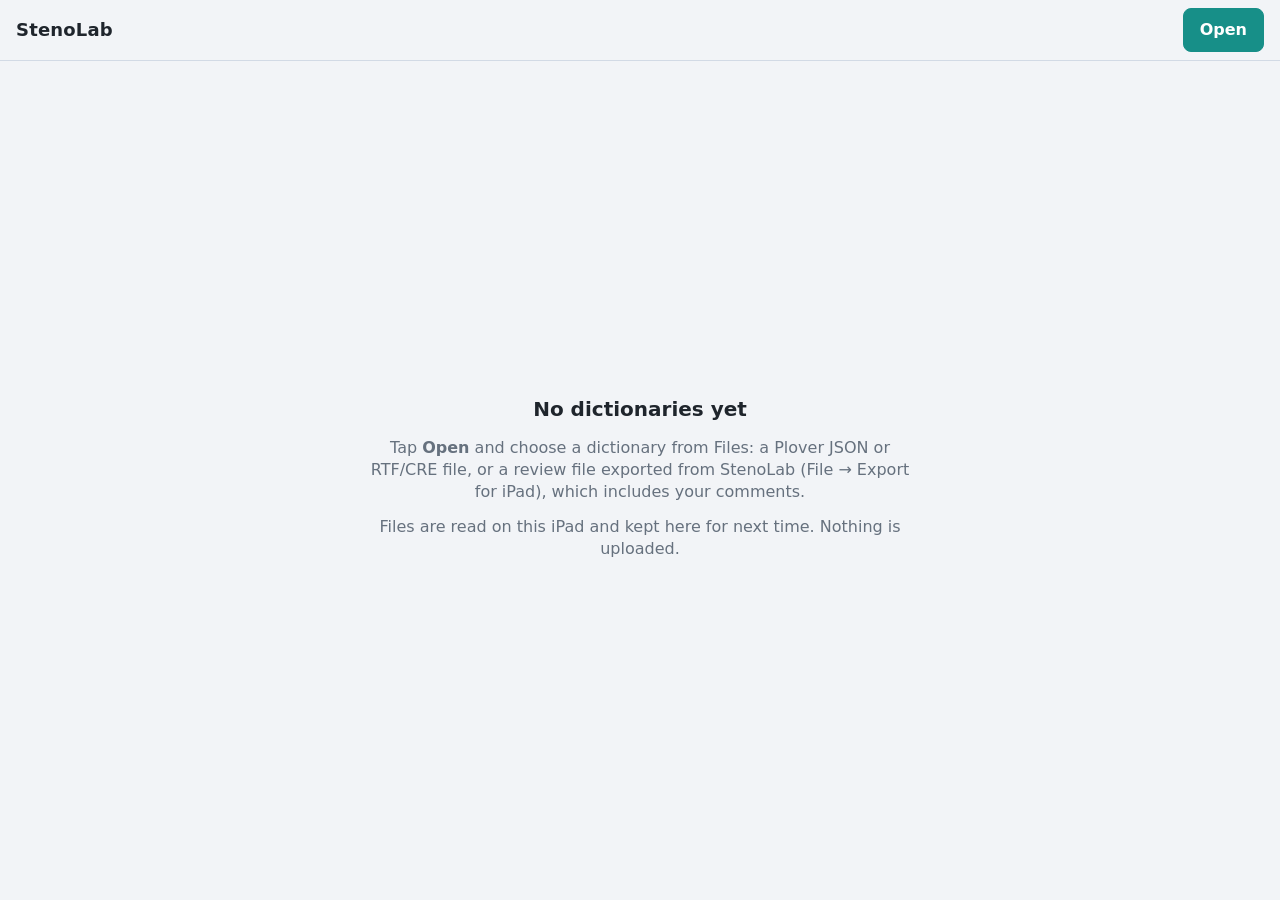
<file: web/index.html>
<!doctype html>
<html lang="en">
<head>
  <meta charset="utf-8">
  <meta name="viewport" content="width=device-width, initial-scale=1, viewport-fit=cover">
  <title>StenoLab Viewer</title>
  <meta name="description" content="Read-only viewer for steno dictionaries and StenoLab review files.">
  <meta name="theme-color" content="#17191f" media="(prefers-color-scheme: dark)">
  <meta name="theme-color" content="#f2f4f7" media="(prefers-color-scheme: light)">
  <meta name="apple-mobile-web-app-capable" content="yes">
  <meta name="apple-mobile-web-app-title" content="StenoLab">
  <meta name="apple-mobile-web-app-status-bar-style" content="default">
  <link rel="manifest" href="manifest.webmanifest">
  <link rel="apple-touch-icon" href="icon-180.png">
  <link rel="icon" href="icon-192.png">
  <link rel="stylesheet" href="style.css">
</head>
<body>
  <header class="bar">
    <h1>StenoLab</h1>
    <nav id="tabs" class="tabs" aria-label="Dictionaries"></nav>
    <button id="open-btn" class="primary" type="button">Open</button>
    <input id="file-input" type="file" multiple hidden
           accept=".json,.rtf,application/json,application/rtf,text/rtf">
  </header>

  <main id="dict-view" hidden>
    <section class="search" aria-label="Search">
      <div class="search-row">
        <label for="text-q">Translation</label>
        <select id="text-method" aria-label="Translation match">
          <option>Begins With</option><option>Contains</option><option>Ends With</option>
        </select>
        <input id="text-q" type="search" placeholder="Search translations"
               autocapitalize="off" autocomplete="off" spellcheck="false">
      </div>
      <div class="search-row">
        <label for="steno-q">Steno</label>
        <select id="steno-method" aria-label="Steno match">
          <option>Contains</option><option>Begins With</option><option>Ends With</option>
        </select>
        <input id="steno-q" type="search" placeholder="Search steno"
               autocapitalize="characters" autocomplete="off" spellcheck="false">
      </div>
    </section>
    <div class="list-head">
      <button type="button" class="col steno" data-sort="0">Steno</button>
      <button type="button" class="col english" data-sort="1">Translation</button>
      <span id="count" class="count"></span>
    </div>
    <div id="list" class="list" tabindex="0"><div id="list-inner"></div></div>
    <p id="dict-info" class="dict-info"></p>
  </main>

  <main id="compare-view" hidden>
    <section class="search" aria-label="Compare">
      <div class="search-row">
        <label for="compare-q">Compare</label>
        <select id="compare-field" aria-label="Compare by">
          <option value="1">Translation</option><option value="0">Steno</option>
        </select>
        <input id="compare-q" type="search" placeholder="A word to look up in every dictionary"
               autocapitalize="off" autocomplete="off" spellcheck="false">
      </div>
    </section>
    <div id="compare-results" class="compare-results"></div>
  </main>

  <main id="empty-view" class="empty">
    <h2>No dictionaries yet</h2>
    <p>Tap <strong>Open</strong> and choose a dictionary from Files: a Plover JSON or
       RTF/CRE file, or a review file exported from StenoLab (File → Export for iPad),
       which includes your comments.</p>
    <p>Files are read on this iPad and kept here for next time. Nothing is uploaded.</p>
  </main>

  <dialog id="detail" class="sheet">
    <form method="dialog">
      <dl>
        <dt>Steno</dt><dd id="detail-steno" class="steno"></dd>
        <dt>Translation</dt><dd id="detail-english"></dd>
        <dt id="detail-comment-label">Comment</dt><dd id="detail-comment" class="comment"></dd>
      </dl>
      <div class="sheet-actions">
        <button id="detail-compare" type="button" class="primary">Compare in all dictionaries</button>
        <button type="submit">Close</button>
      </div>
    </form>
  </dialog>

  <dialog id="remove-confirm" class="sheet">
    <form method="dialog">
      <p id="remove-text"></p>
      <div class="sheet-actions">
        <button value="remove" class="danger">Remove</button>
        <button value="cancel">Cancel</button>
      </div>
    </form>
  </dialog>

  <script src="rtf.js"></script>
  <script src="app.js"></script>
</body>
</html>
</file>
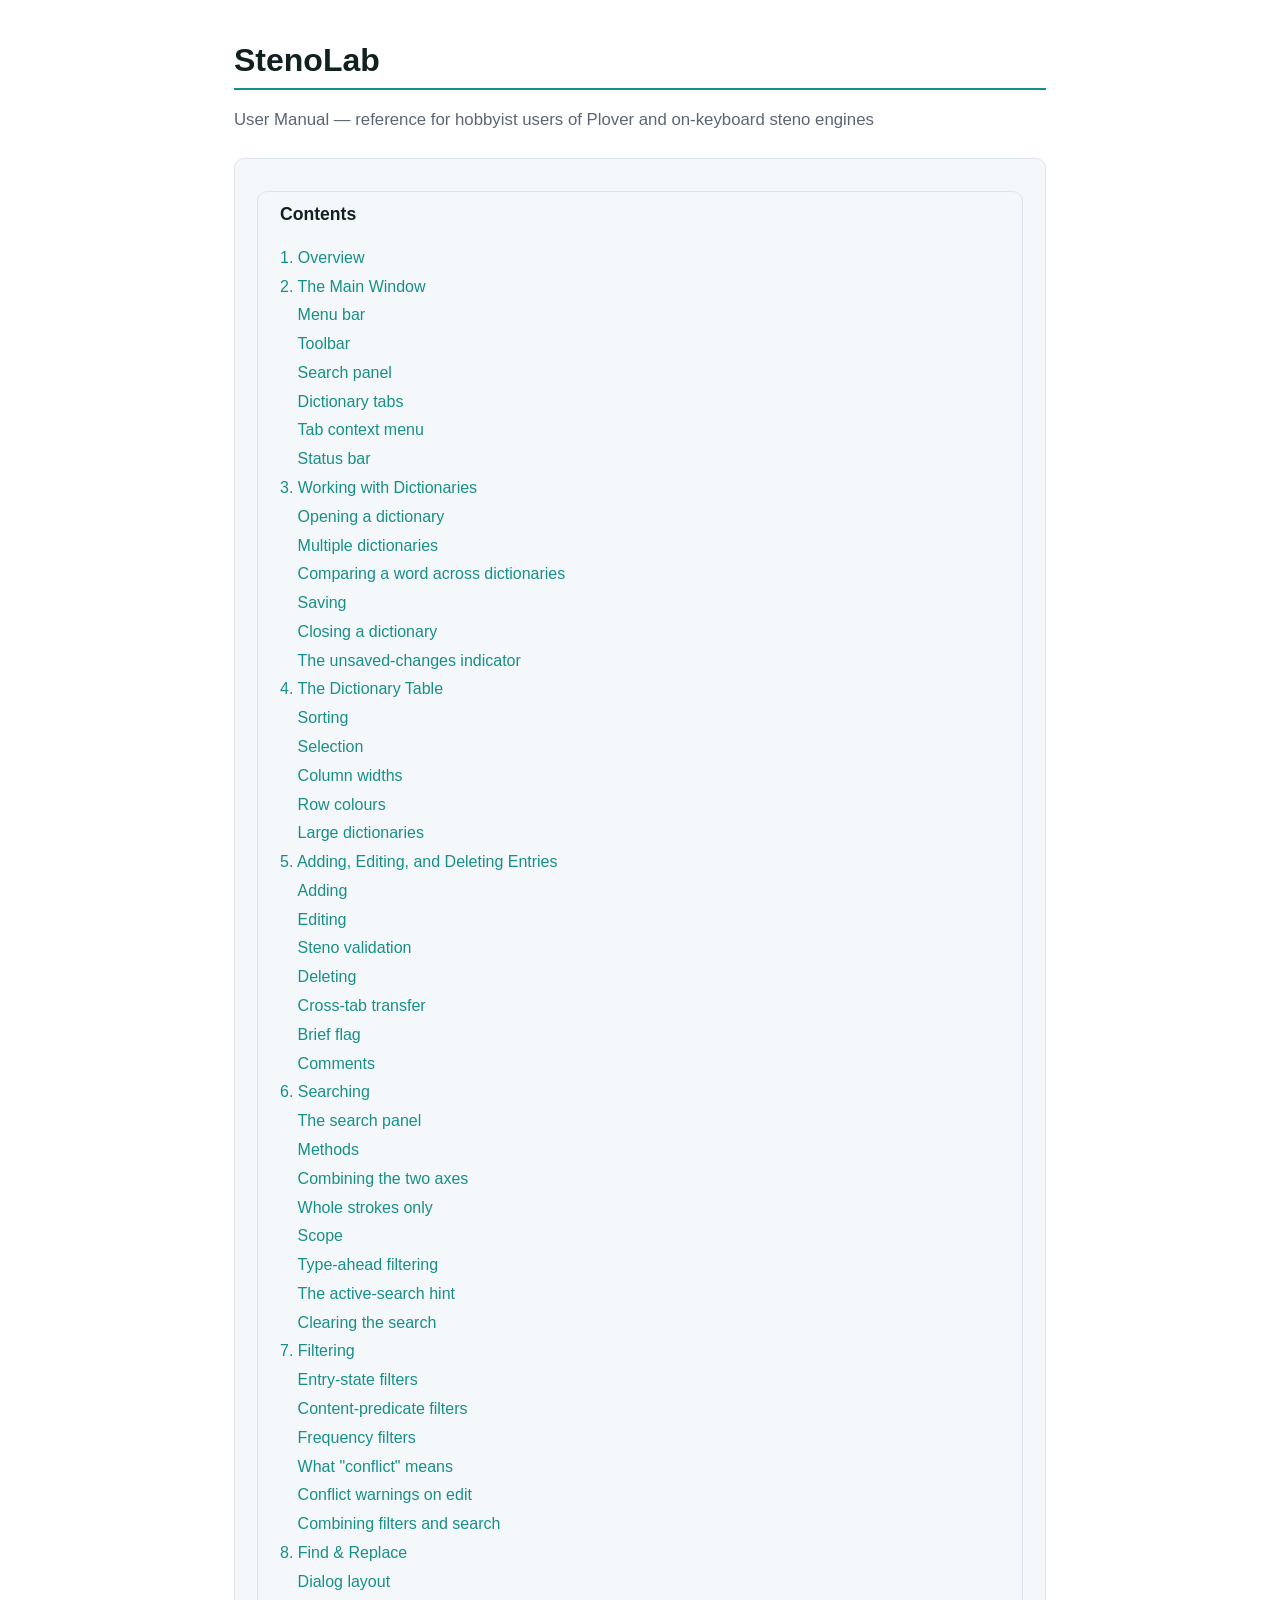
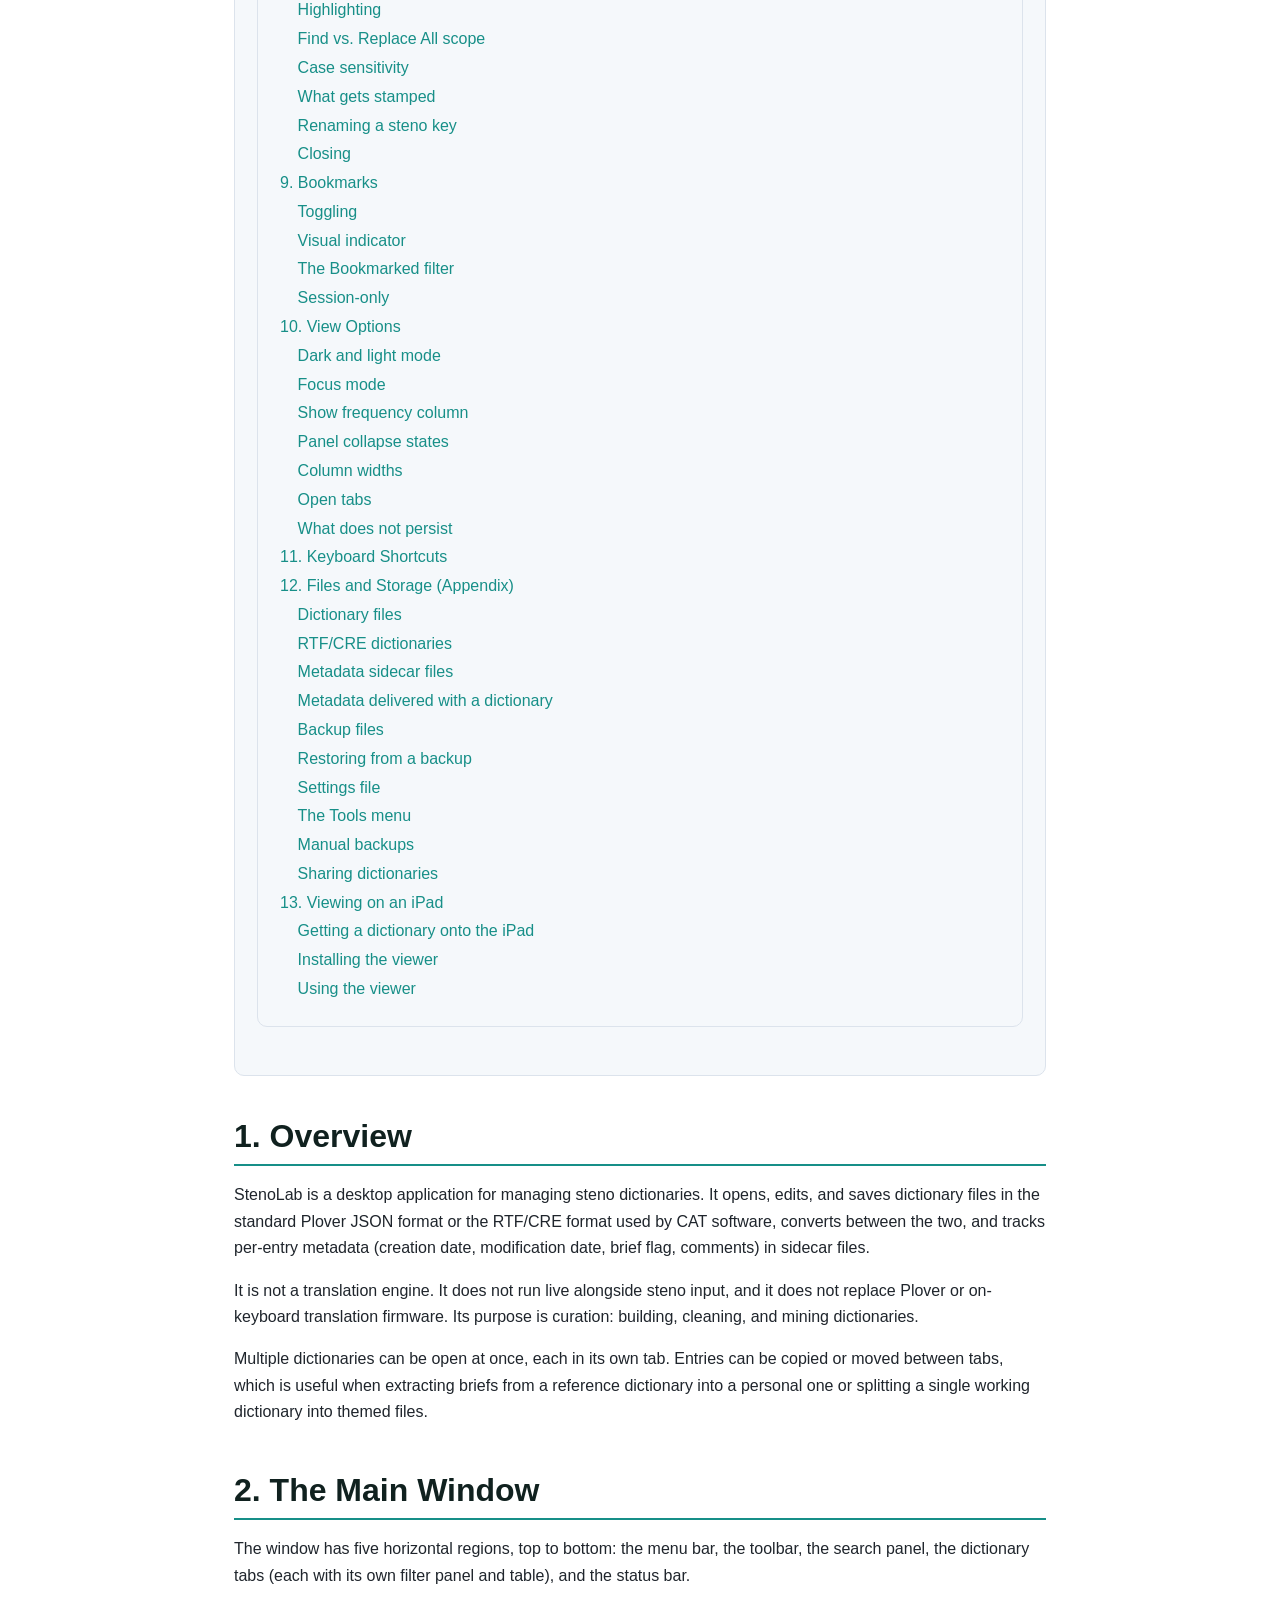
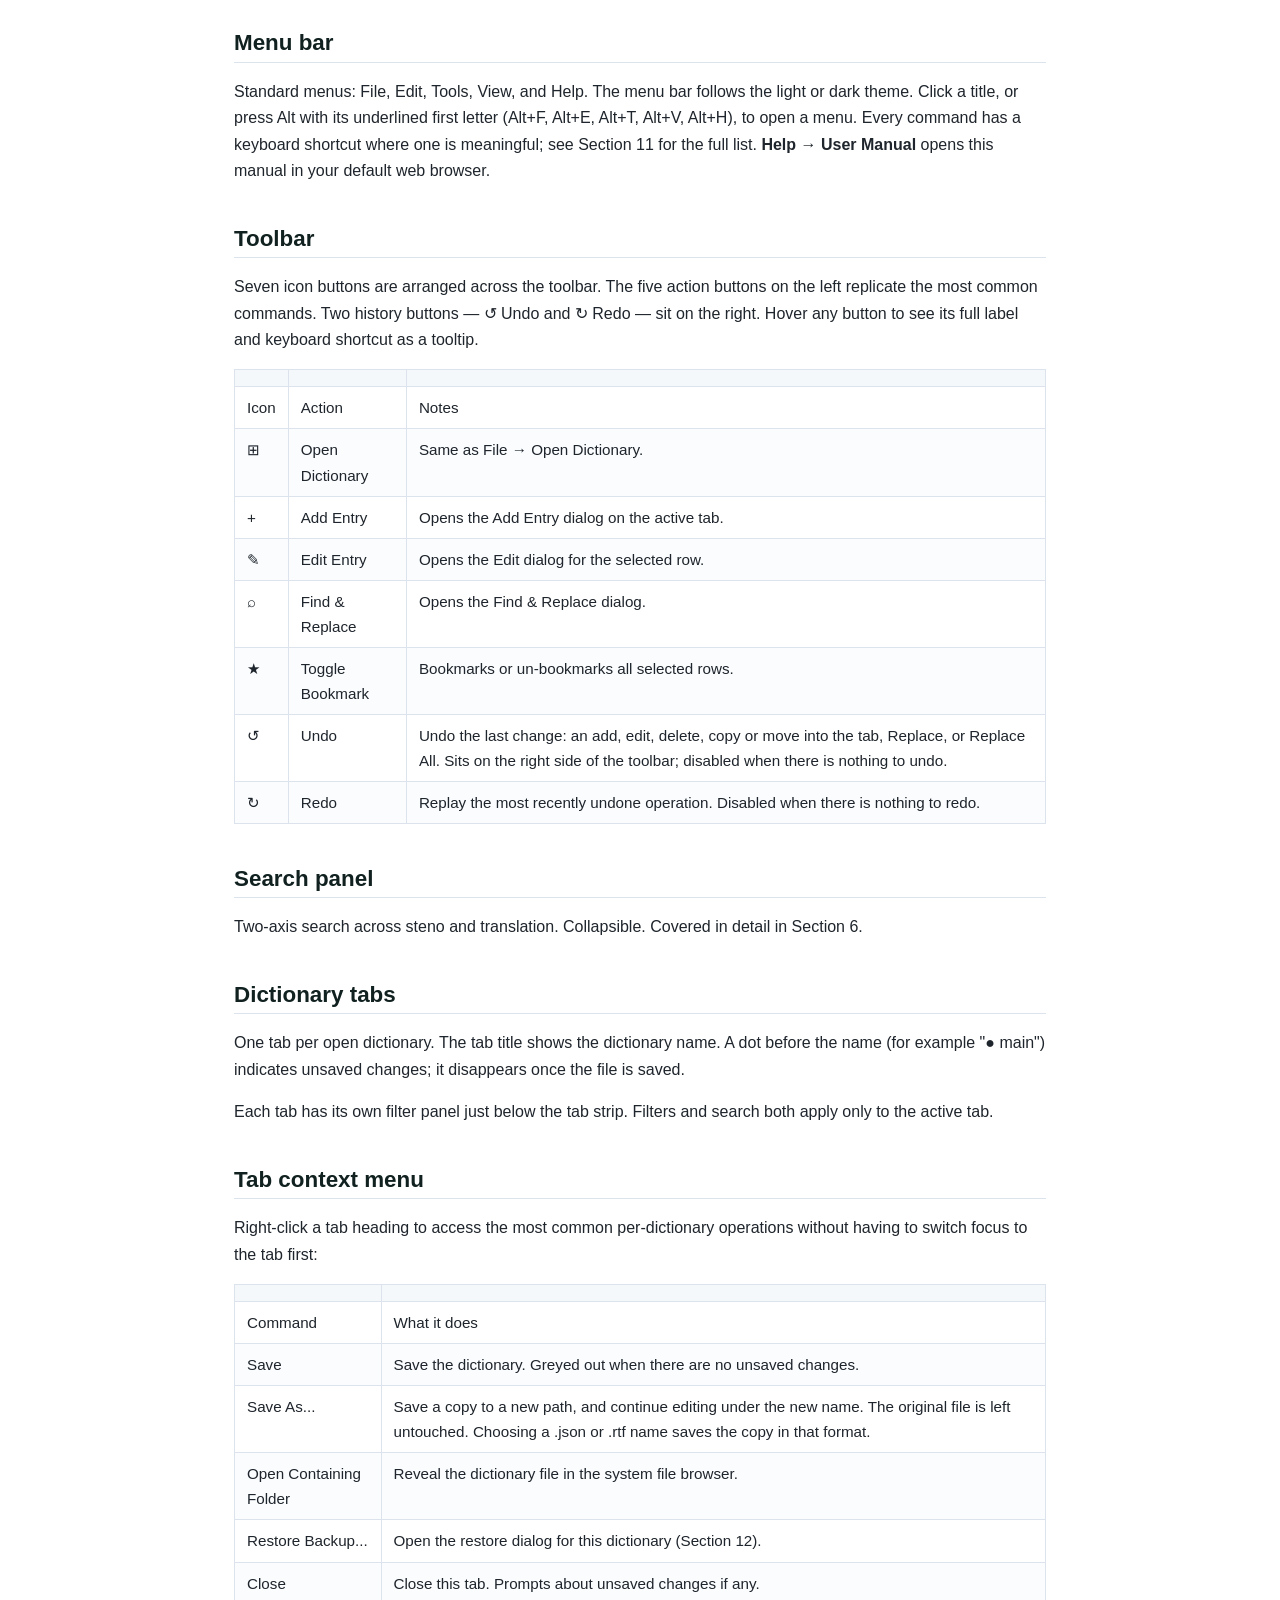
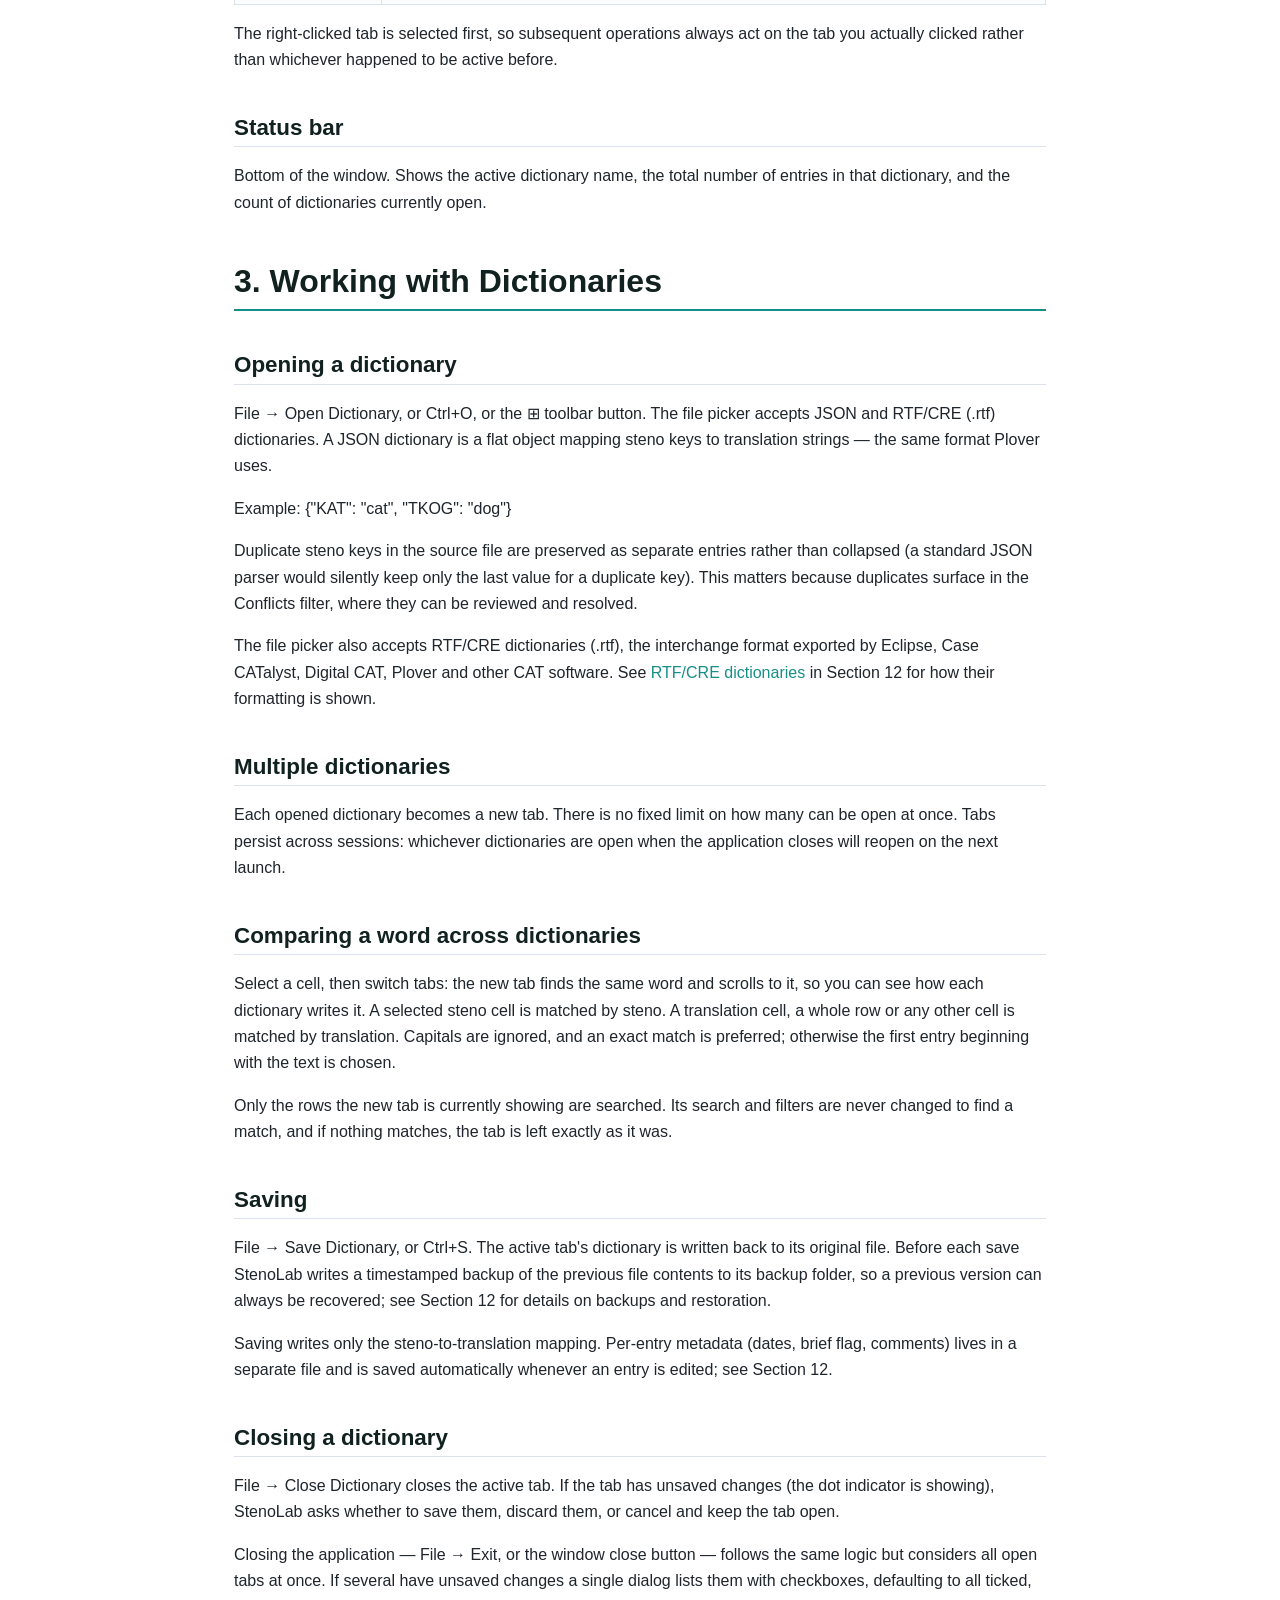
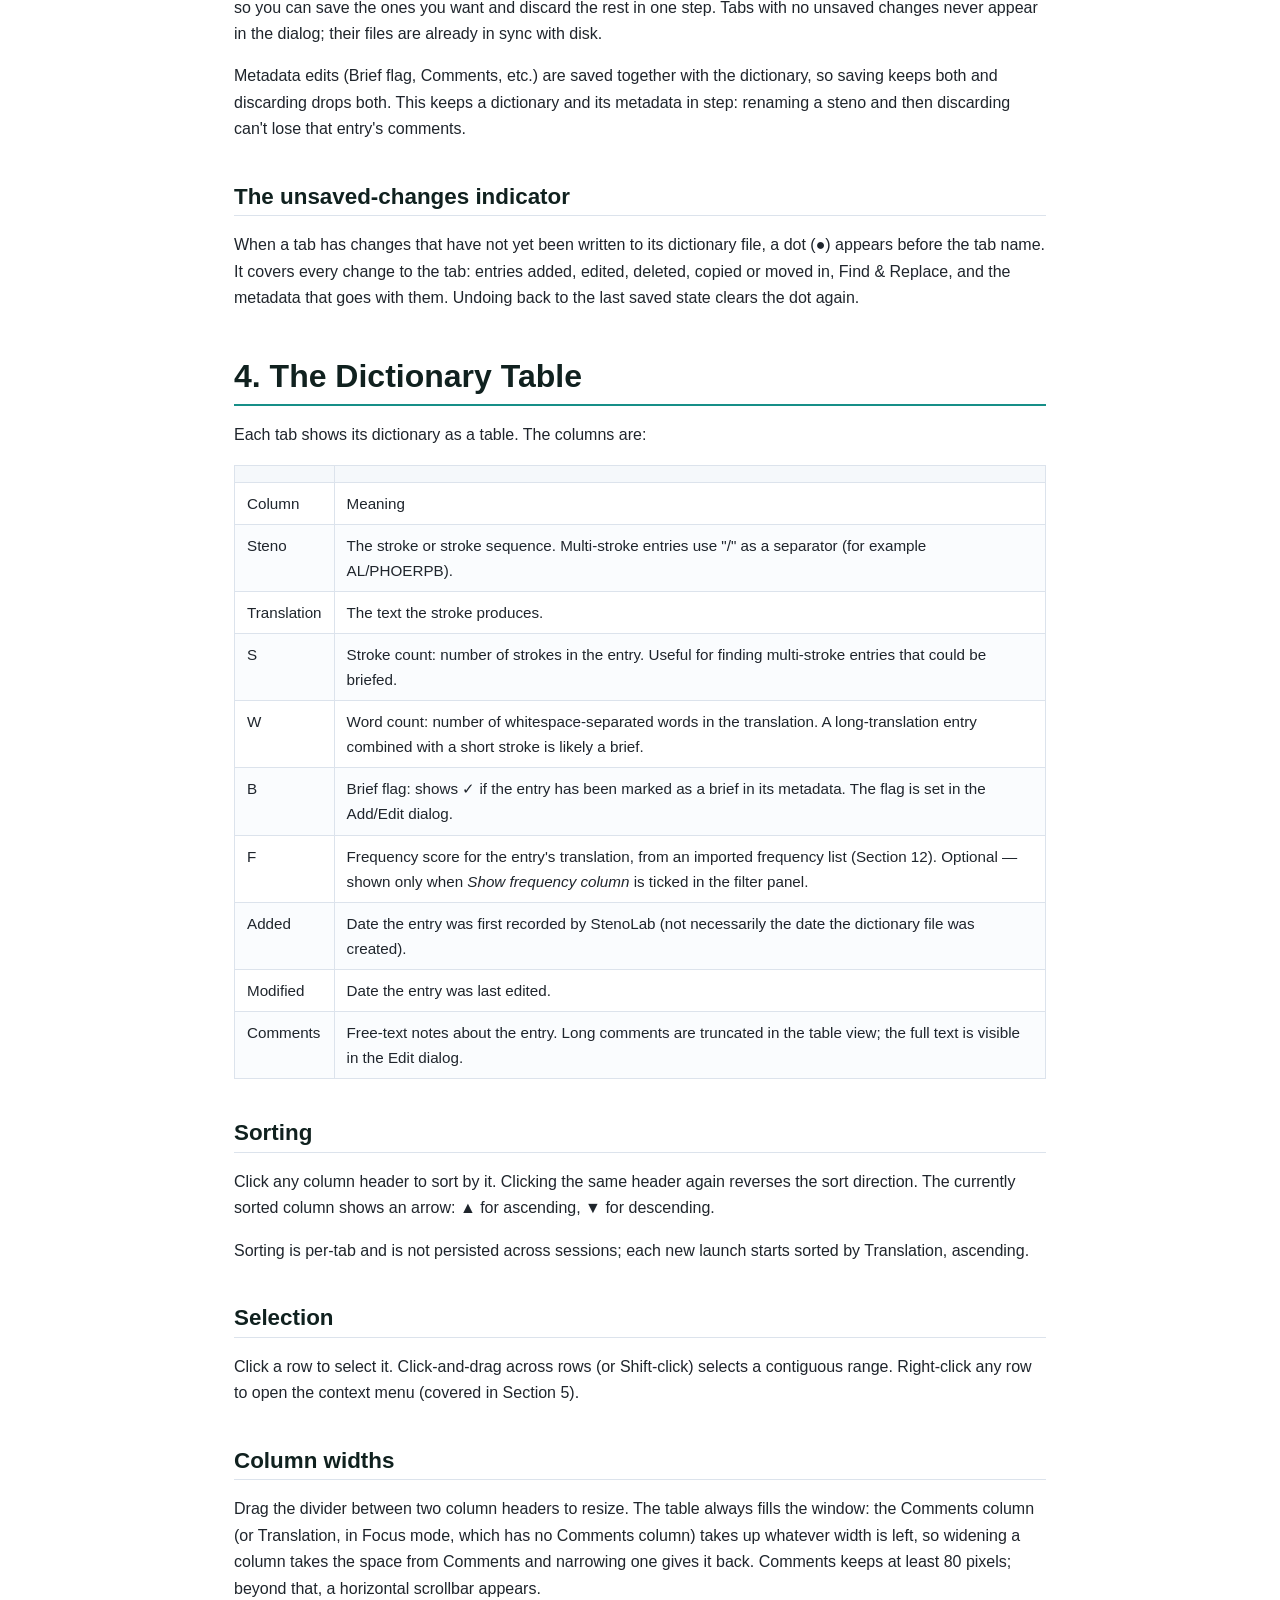
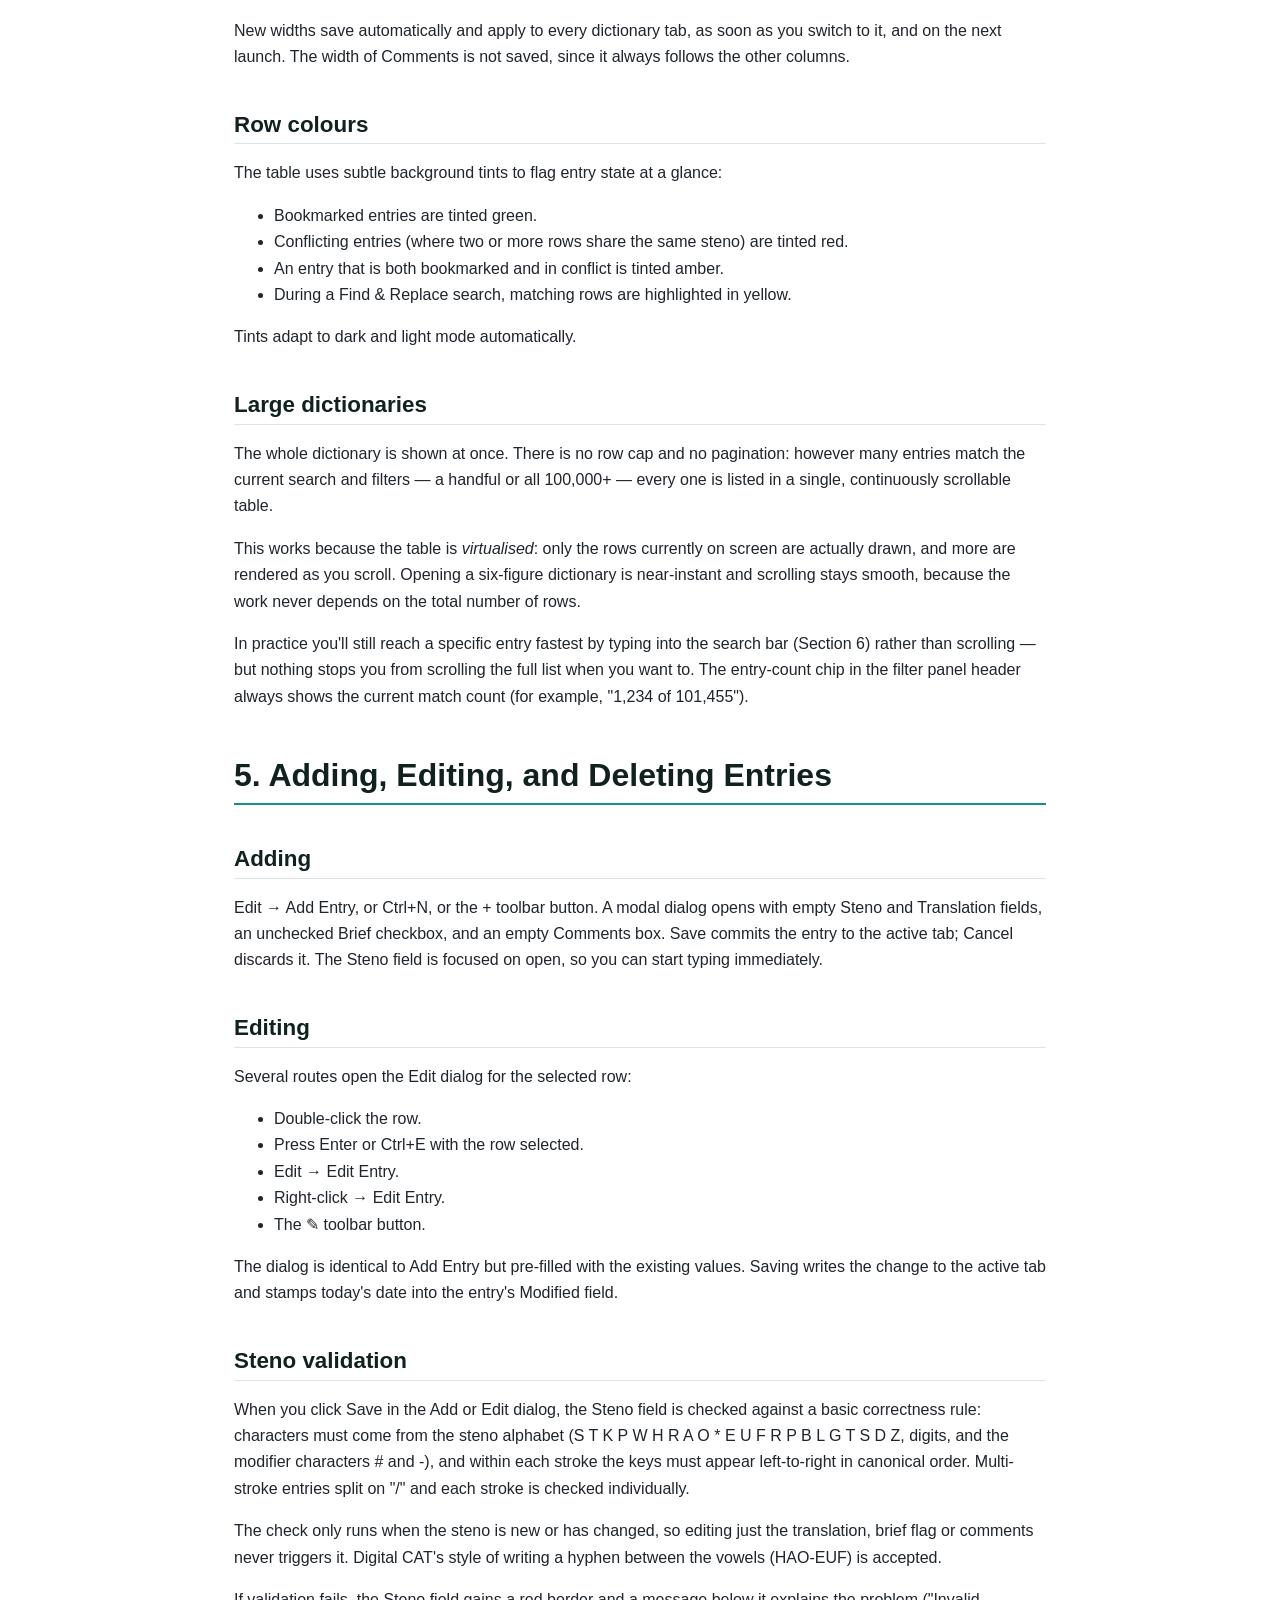
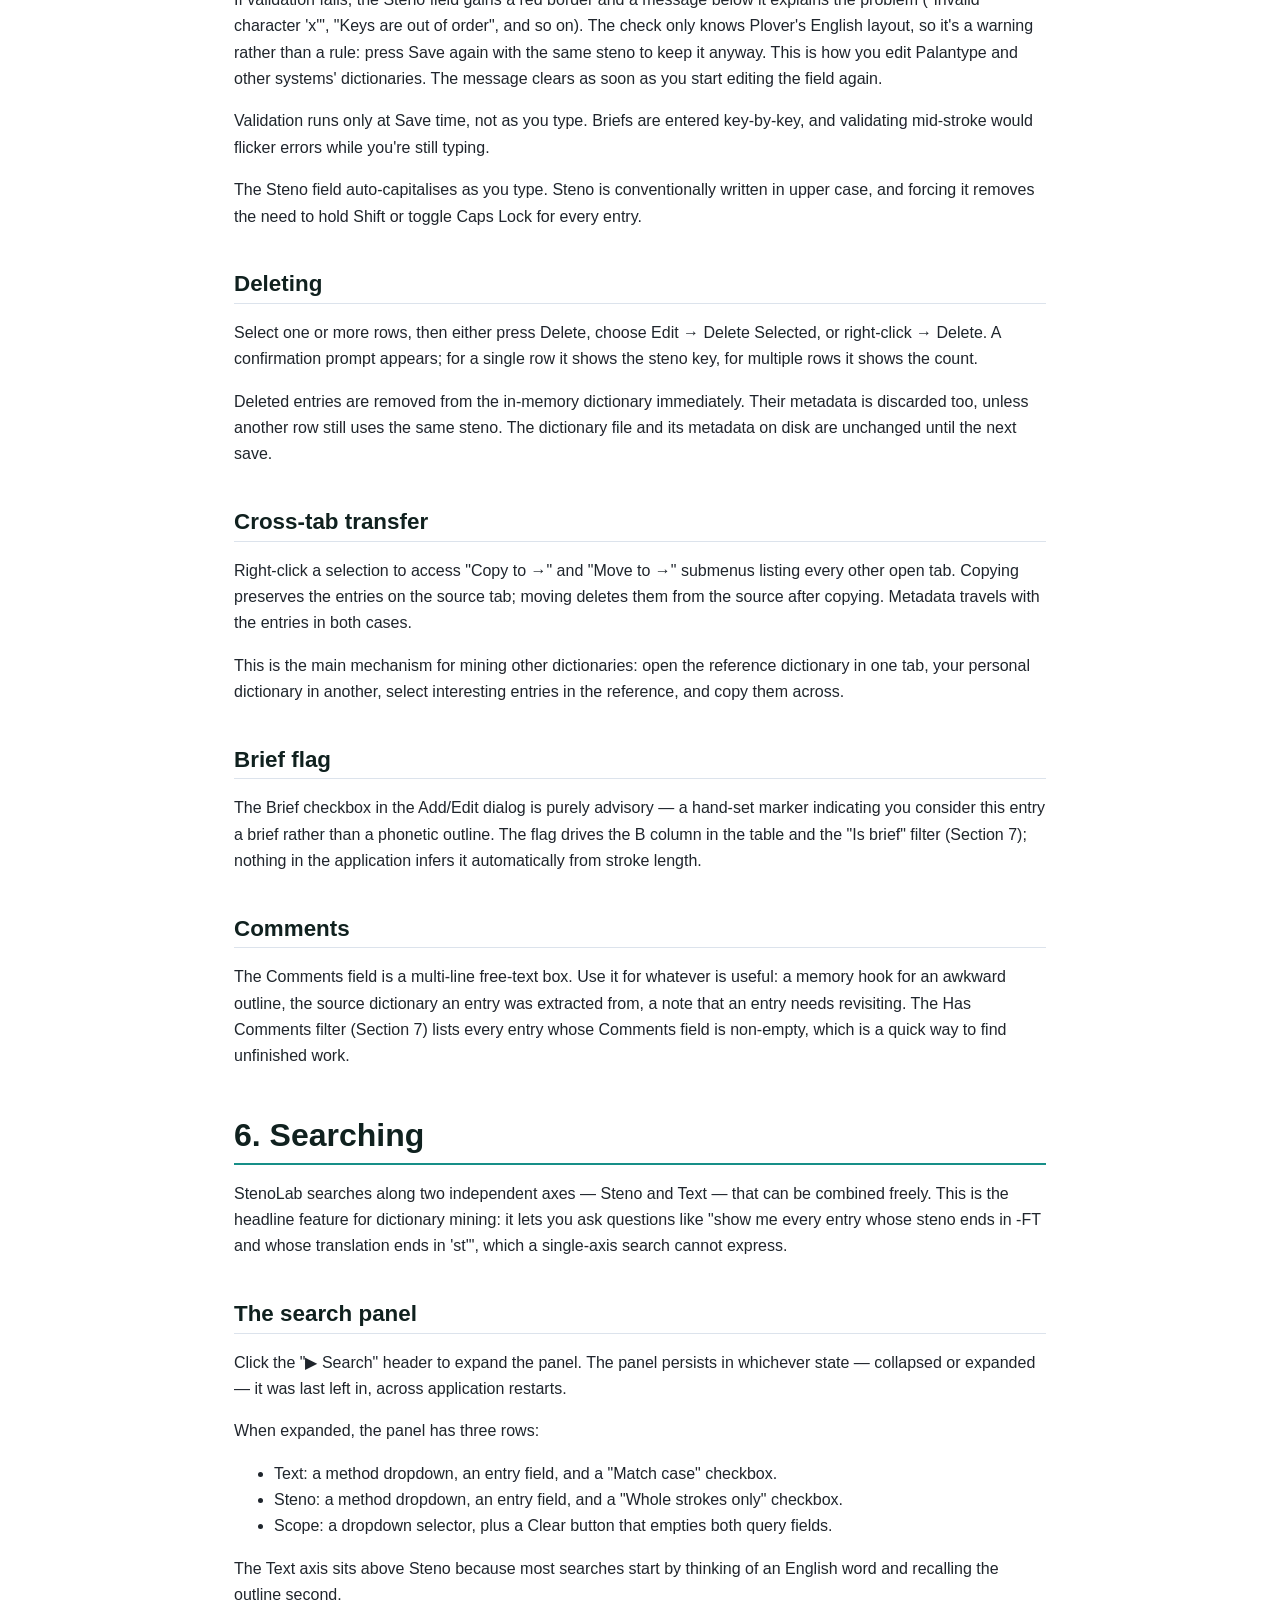
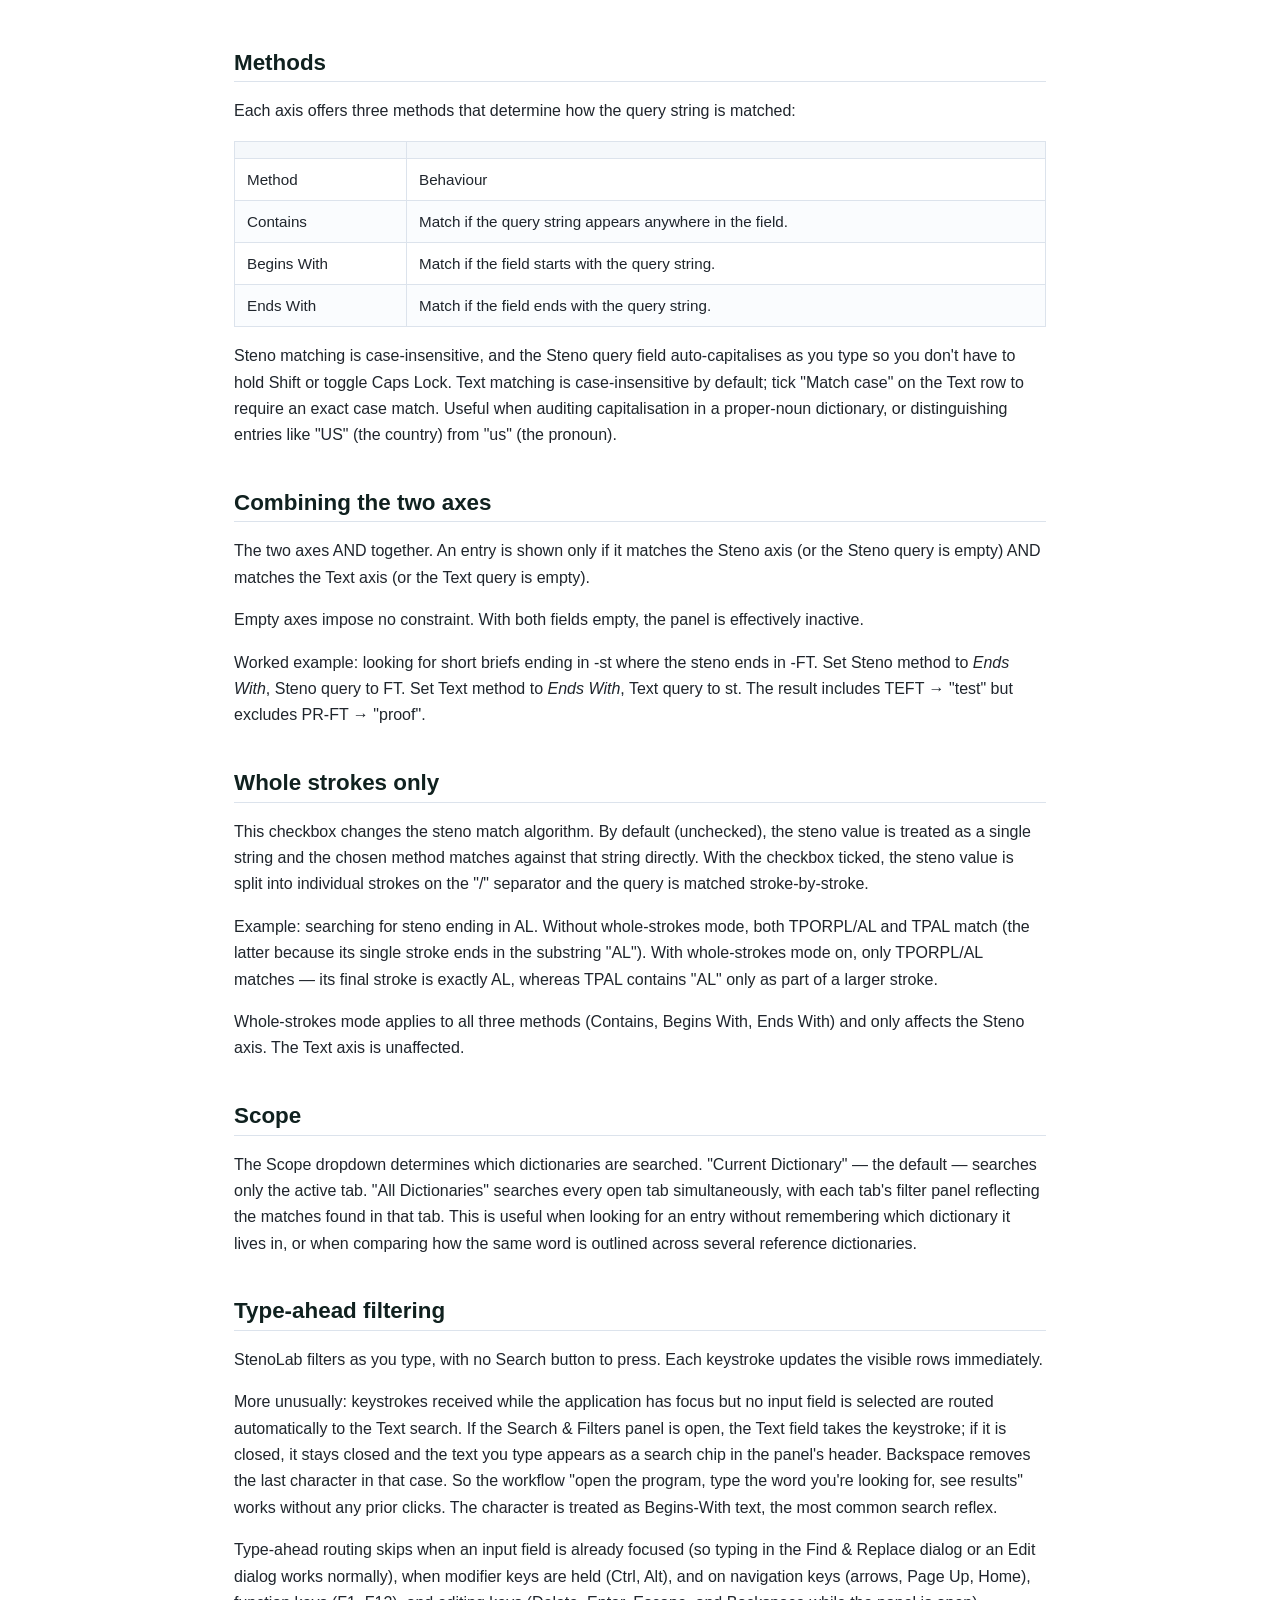
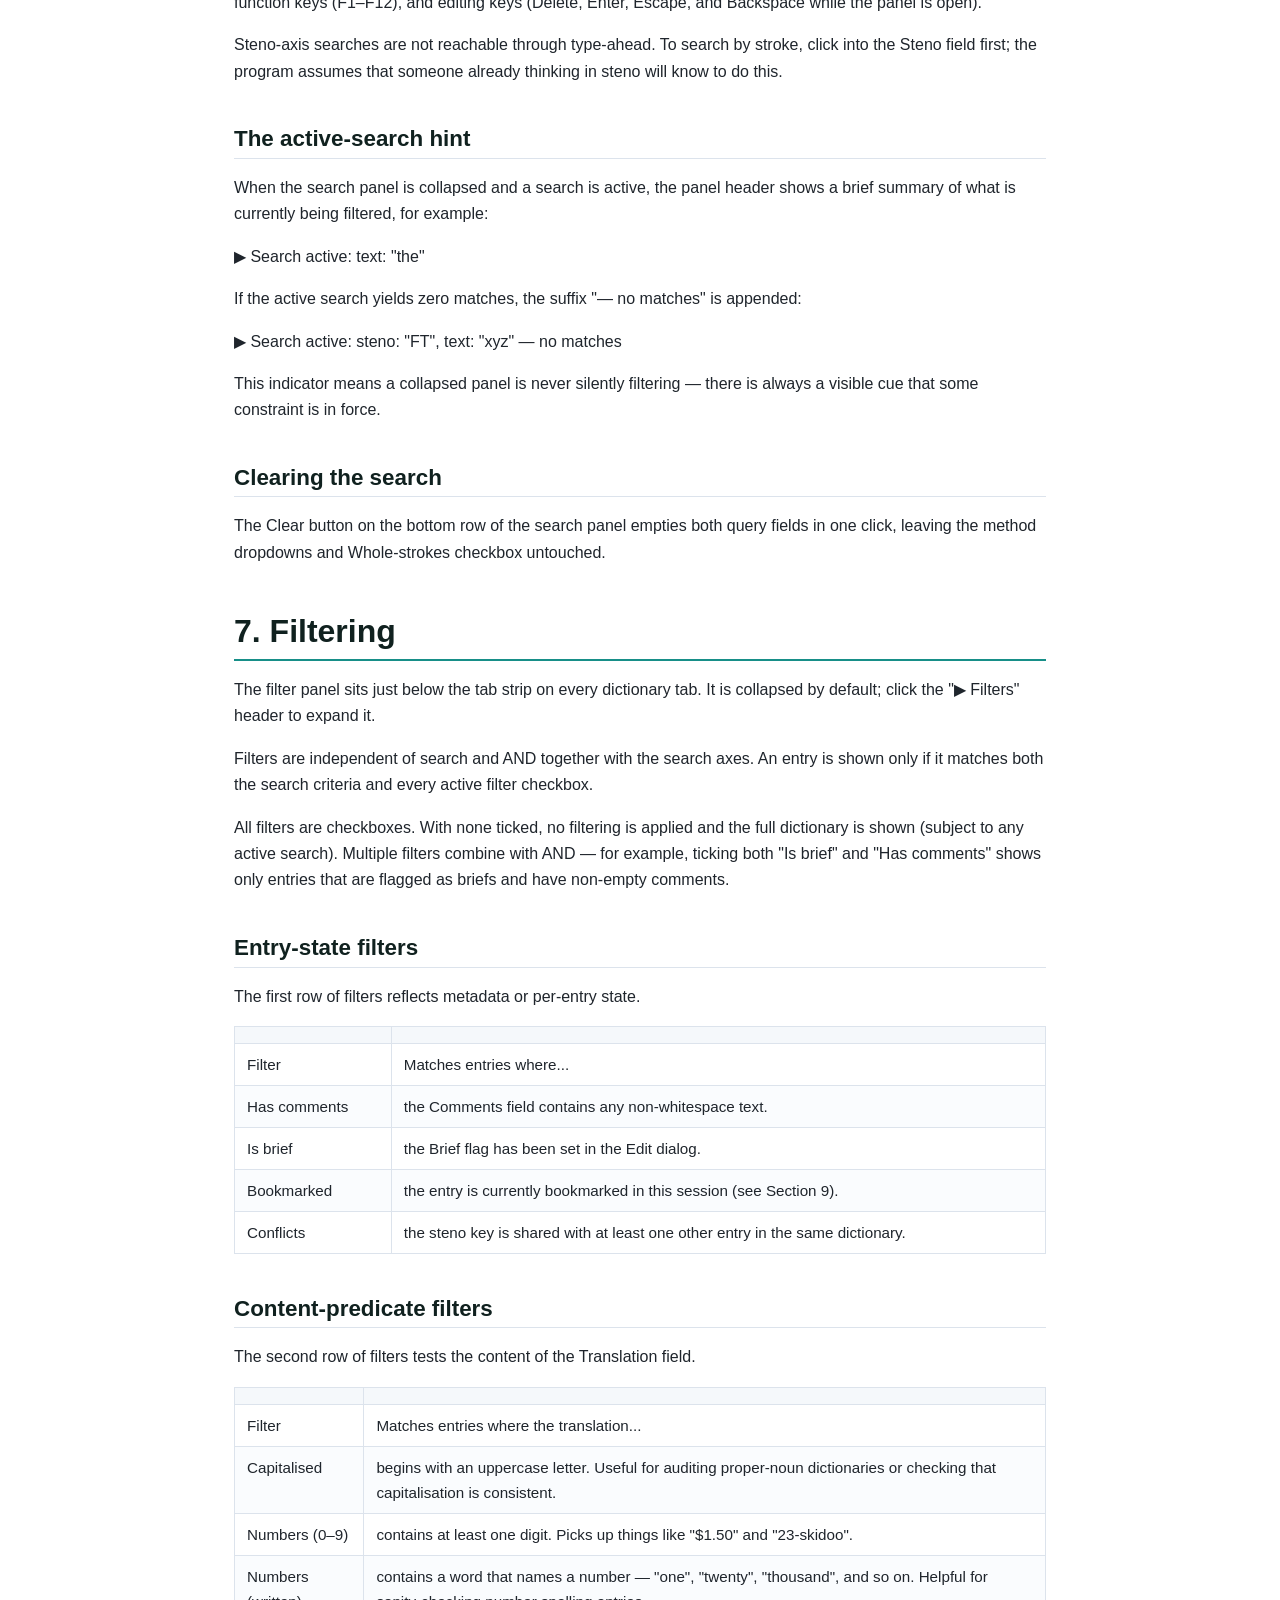
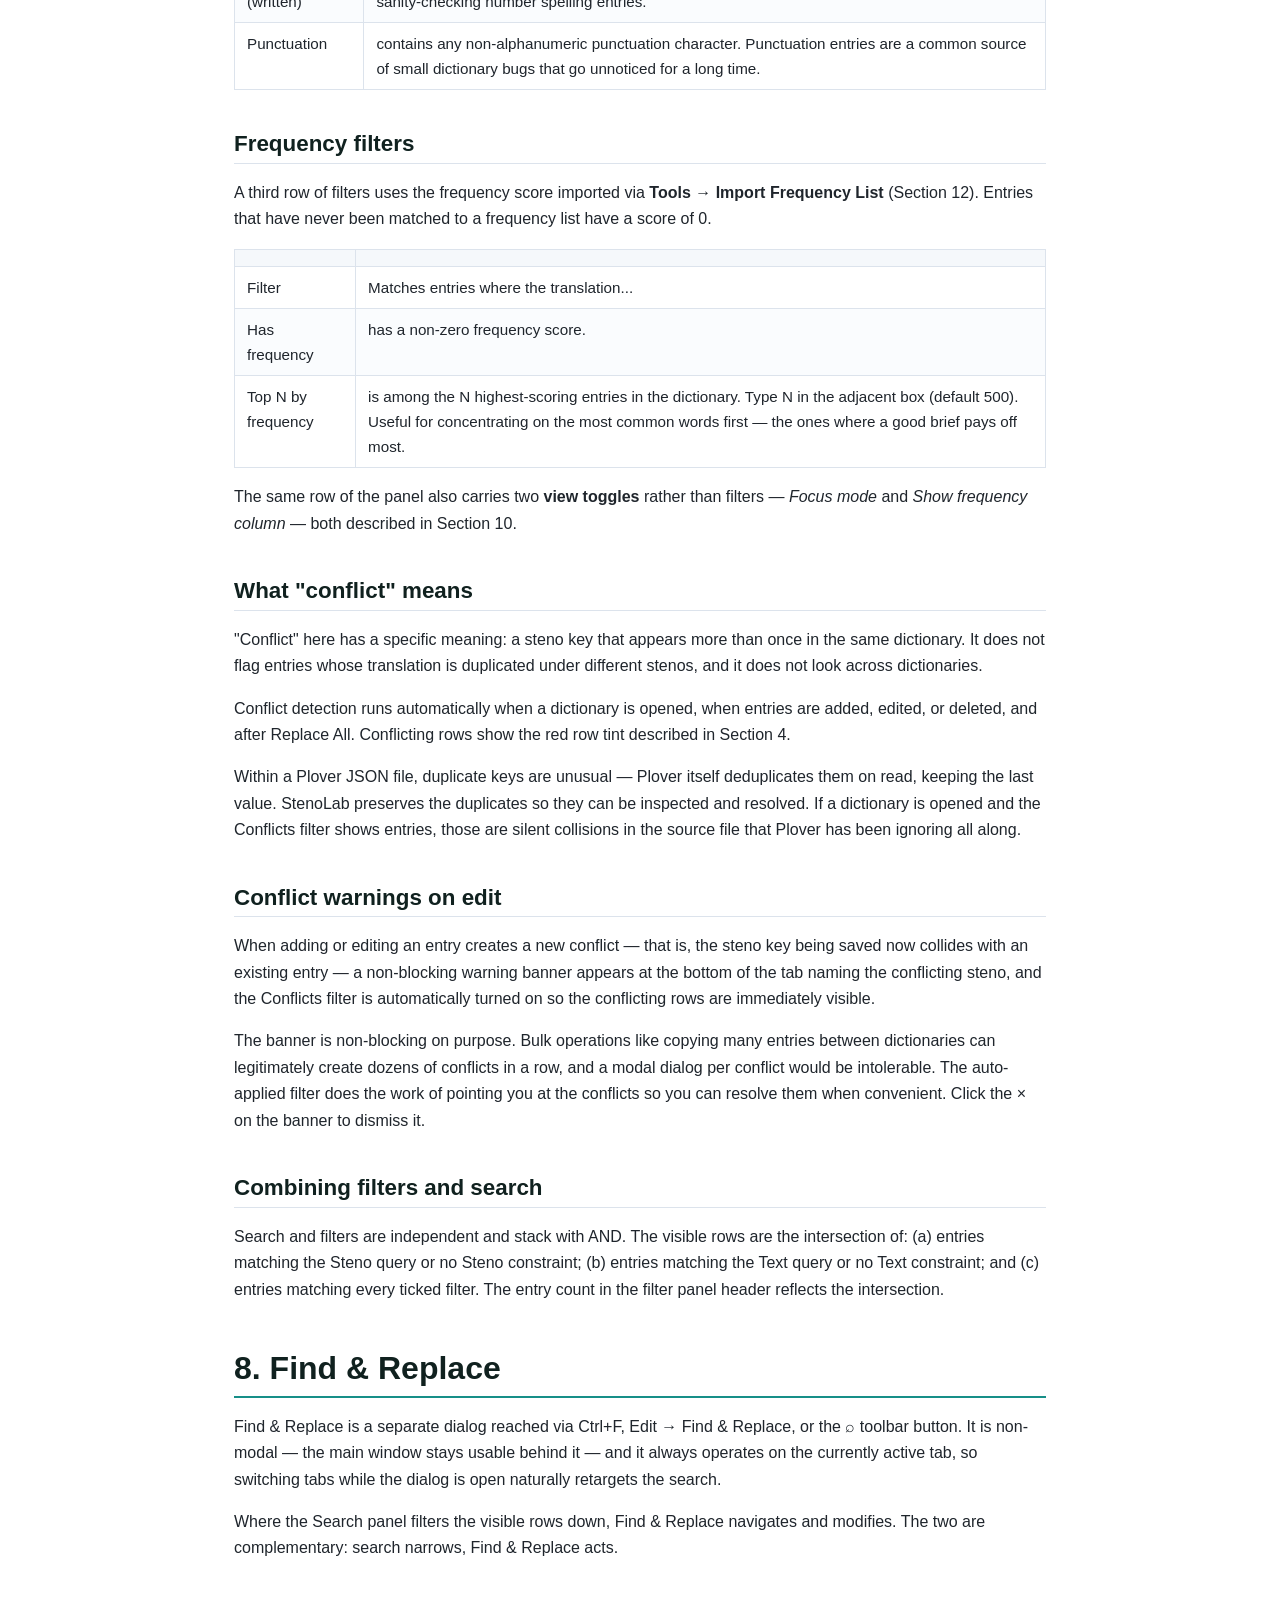
<file: docs/user_manual.html>
<!doctype html>
<html lang="en">
<head>
<meta charset="utf-8">
<meta name="viewport" content="width=device-width, initial-scale=1">
<title>StenoLab</title>
<style>
:root{--fg:#1f252c;--muted:#5b6672;--accent:#178f88;--border:#dce3ec;
--bg:#ffffff;--bg-soft:#f5f8fb;--code:#eef3f8;}
*{box-sizing:border-box;}
body{margin:0;background:var(--bg);color:var(--fg);
font:16px/1.65 -apple-system,Segoe UI,Roboto,Helvetica,Arial,sans-serif;}
.wrap{max-width:860px;margin:0 auto;padding:40px 24px 80px;}
h1,h2,h3{line-height:1.25;color:#10211f;}
h1{font-size:2em;margin:1.4em 0 .5em;padding-bottom:.25em;border-bottom:2px solid var(--accent);}
h1:first-of-type{margin-top:0;}
h2{font-size:1.4em;margin:1.8em 0 .5em;padding-bottom:.2em;border-bottom:1px solid var(--border);}
h3{font-size:1.15em;margin:1.4em 0 .4em;}
a{color:var(--accent);text-decoration:none;}
a:hover{text-decoration:underline;}
code{background:var(--code);padding:.12em .35em;border-radius:4px;
font:.9em SFMono-Regular,Consolas,Menlo,monospace;}
pre{background:var(--code);padding:14px 16px;border-radius:8px;overflow:auto;}
pre code{background:none;padding:0;}
table{border-collapse:collapse;width:100%;margin:1em 0;font-size:.95em;}
th,td{border:1px solid var(--border);padding:8px 12px;text-align:left;vertical-align:top;}
th{background:var(--bg-soft);}
tr:nth-child(even) td{background:#fafcfe;}
blockquote{border-left:3px solid var(--accent);margin:1em 0;padding:.2em 1em;color:var(--muted);}
.docheader{margin-bottom:1.5em;}
.docheader .sub{color:var(--muted);font-size:1.05em;margin:.2em 0;}
.toc{background:var(--bg-soft);border:1px solid var(--border);border-radius:10px;
padding:8px 22px;margin:1.5em 0 2.5em;}
.toc .toctitle{font-weight:700;font-size:1.1em;color:#10211f;}
.toc ul{list-style:none;padding-left:1.1em;}
.toc>ul{padding-left:0;}
.toc li{margin:.15em 0;}
hr{border:none;border-top:1px solid var(--border);margin:2em 0;}
@media print{.toc{break-inside:avoid;} a{color:var(--fg);}}
</style>
</head>
<body>
<div class="wrap">
<div class="docheader">
<h1>StenoLab</h1>
<p class="sub">User Manual &mdash; reference for hobbyist users of Plover and on-keyboard steno engines</p>
</div>
<nav class="toc"><div class="toc"><span class="toctitle">Contents</span><ul>
<li><a href="#1-overview">1. Overview</a></li>
<li><a href="#2-the-main-window">2. The Main Window</a><ul>
<li><a href="#menu-bar">Menu bar</a></li>
<li><a href="#toolbar">Toolbar</a></li>
<li><a href="#search-panel">Search panel</a></li>
<li><a href="#dictionary-tabs">Dictionary tabs</a></li>
<li><a href="#tab-context-menu">Tab context menu</a></li>
<li><a href="#status-bar">Status bar</a></li>
</ul>
</li>
<li><a href="#3-working-with-dictionaries">3. Working with Dictionaries</a><ul>
<li><a href="#opening-a-dictionary">Opening a dictionary</a></li>
<li><a href="#multiple-dictionaries">Multiple dictionaries</a></li>
<li><a href="#comparing-a-word-across-dictionaries">Comparing a word across dictionaries</a></li>
<li><a href="#saving">Saving</a></li>
<li><a href="#closing-a-dictionary">Closing a dictionary</a></li>
<li><a href="#the-unsaved-changes-indicator">The unsaved-changes indicator</a></li>
</ul>
</li>
<li><a href="#4-the-dictionary-table">4. The Dictionary Table</a><ul>
<li><a href="#sorting">Sorting</a></li>
<li><a href="#selection">Selection</a></li>
<li><a href="#column-widths">Column widths</a></li>
<li><a href="#row-colours">Row colours</a></li>
<li><a href="#large-dictionaries">Large dictionaries</a></li>
</ul>
</li>
<li><a href="#5-adding-editing-and-deleting-entries">5. Adding, Editing, and Deleting Entries</a><ul>
<li><a href="#adding">Adding</a></li>
<li><a href="#editing">Editing</a></li>
<li><a href="#steno-validation">Steno validation</a></li>
<li><a href="#deleting">Deleting</a></li>
<li><a href="#cross-tab-transfer">Cross-tab transfer</a></li>
<li><a href="#brief-flag">Brief flag</a></li>
<li><a href="#comments">Comments</a></li>
</ul>
</li>
<li><a href="#6-searching">6. Searching</a><ul>
<li><a href="#the-search-panel">The search panel</a></li>
<li><a href="#methods">Methods</a></li>
<li><a href="#combining-the-two-axes">Combining the two axes</a></li>
<li><a href="#whole-strokes-only">Whole strokes only</a></li>
<li><a href="#scope">Scope</a></li>
<li><a href="#type-ahead-filtering">Type-ahead filtering</a></li>
<li><a href="#the-active-search-hint">The active-search hint</a></li>
<li><a href="#clearing-the-search">Clearing the search</a></li>
</ul>
</li>
<li><a href="#7-filtering">7. Filtering</a><ul>
<li><a href="#entry-state-filters">Entry-state filters</a></li>
<li><a href="#content-predicate-filters">Content-predicate filters</a></li>
<li><a href="#frequency-filters">Frequency filters</a></li>
<li><a href="#what-conflict-means">What "conflict" means</a></li>
<li><a href="#conflict-warnings-on-edit">Conflict warnings on edit</a></li>
<li><a href="#combining-filters-and-search">Combining filters and search</a></li>
</ul>
</li>
<li><a href="#8-find-replace">8. Find &amp; Replace</a><ul>
<li><a href="#dialog-layout">Dialog layout</a></li>
<li><a href="#highlighting">Highlighting</a></li>
<li><a href="#find-vs-replace-all-scope">Find vs. Replace All scope</a></li>
<li><a href="#case-sensitivity">Case sensitivity</a></li>
<li><a href="#what-gets-stamped">What gets stamped</a></li>
<li><a href="#renaming-a-steno-key">Renaming a steno key</a></li>
<li><a href="#closing">Closing</a></li>
</ul>
</li>
<li><a href="#9-bookmarks">9. Bookmarks</a><ul>
<li><a href="#toggling">Toggling</a></li>
<li><a href="#visual-indicator">Visual indicator</a></li>
<li><a href="#the-bookmarked-filter">The Bookmarked filter</a></li>
<li><a href="#session-only">Session-only</a></li>
</ul>
</li>
<li><a href="#10-view-options">10. View Options</a><ul>
<li><a href="#dark-and-light-mode">Dark and light mode</a></li>
<li><a href="#focus-mode">Focus mode</a></li>
<li><a href="#show-frequency-column">Show frequency column</a></li>
<li><a href="#panel-collapse-states">Panel collapse states</a></li>
<li><a href="#column-widths_1">Column widths</a></li>
<li><a href="#open-tabs">Open tabs</a></li>
<li><a href="#what-does-not-persist">What does not persist</a></li>
</ul>
</li>
<li><a href="#11-keyboard-shortcuts">11. Keyboard Shortcuts</a></li>
<li><a href="#12-files-and-storage-appendix">12. Files and Storage (Appendix)</a><ul>
<li><a href="#dictionary-files">Dictionary files</a></li>
<li><a href="#rtfcre-dictionaries">RTF/CRE dictionaries</a></li>
<li><a href="#metadata-sidecar-files">Metadata sidecar files</a></li>
<li><a href="#metadata-delivered-with-a-dictionary">Metadata delivered with a dictionary</a></li>
<li><a href="#backup-files">Backup files</a></li>
<li><a href="#restoring-from-a-backup">Restoring from a backup</a></li>
<li><a href="#settings-file">Settings file</a></li>
<li><a href="#the-tools-menu">The Tools menu</a></li>
<li><a href="#manual-backups">Manual backups</a></li>
<li><a href="#sharing-dictionaries">Sharing dictionaries</a></li>
</ul>
</li>
<li><a href="#13-viewing-on-an-ipad">13. Viewing on an iPad</a><ul>
<li><a href="#getting-a-dictionary-onto-the-ipad">Getting a dictionary onto the iPad</a></li>
<li><a href="#installing-the-viewer">Installing the viewer</a></li>
<li><a href="#using-the-viewer">Using the viewer</a></li>
</ul>
</li>
</ul>
</div>
</nav>
<h1 id="1-overview">1. Overview</h1>
<p>StenoLab is a desktop application for managing steno dictionaries. It opens, edits, and saves dictionary files in the standard Plover JSON format or the RTF/CRE format used by CAT software, converts between the two, and tracks per-entry metadata (creation date, modification date, brief flag, comments) in sidecar files.</p>
<p>It is not a translation engine. It does not run live alongside steno input, and it does not replace Plover or on-keyboard translation firmware. Its purpose is curation: building, cleaning, and mining dictionaries.</p>
<p>Multiple dictionaries can be open at once, each in its own tab. Entries can be copied or moved between tabs, which is useful when extracting briefs from a reference dictionary into a personal one or splitting a single working dictionary into themed files.</p>
<h1 id="2-the-main-window">2. The Main Window</h1>
<p>The window has five horizontal regions, top to bottom: the menu bar, the toolbar, the search panel, the dictionary tabs (each with its own filter panel and table), and the status bar.</p>
<h2 id="menu-bar">Menu bar</h2>
<p>Standard menus: File, Edit, Tools, View, and Help. The menu bar follows the light or dark theme. Click a title, or press Alt with its underlined first letter (Alt+F, Alt+E, Alt+T, Alt+V, Alt+H), to open a menu. Every command has a keyboard shortcut where one is meaningful; see Section 11 for the full list. <strong>Help → User Manual</strong> opens this manual in your default web browser.</p>
<h2 id="toolbar">Toolbar</h2>
<p>Seven icon buttons are arranged across the toolbar. The five action buttons on the left replicate the most common commands. Two history buttons — ↺ Undo and ↻ Redo — sit on the right. Hover any button to see its full label and keyboard shortcut as a tooltip.</p>
<table>
<thead>
<tr>
<th></th>
<th></th>
<th></th>
</tr>
</thead>
<tbody>
<tr>
<td>Icon</td>
<td>Action</td>
<td>Notes</td>
</tr>
<tr>
<td>⊞</td>
<td>Open Dictionary</td>
<td>Same as File → Open Dictionary.</td>
</tr>
<tr>
<td>+</td>
<td>Add Entry</td>
<td>Opens the Add Entry dialog on the active tab.</td>
</tr>
<tr>
<td>✎</td>
<td>Edit Entry</td>
<td>Opens the Edit dialog for the selected row.</td>
</tr>
<tr>
<td>⌕</td>
<td>Find &amp; Replace</td>
<td>Opens the Find &amp; Replace dialog.</td>
</tr>
<tr>
<td>★</td>
<td>Toggle Bookmark</td>
<td>Bookmarks or un-bookmarks all selected rows.</td>
</tr>
<tr>
<td>↺</td>
<td>Undo</td>
<td>Undo the last change: an add, edit, delete, copy or move into the tab, Replace, or Replace All. Sits on the right side of the toolbar; disabled when there is nothing to undo.</td>
</tr>
<tr>
<td>↻</td>
<td>Redo</td>
<td>Replay the most recently undone operation. Disabled when there is nothing to redo.</td>
</tr>
</tbody>
</table>
<h2 id="search-panel">Search panel</h2>
<p>Two-axis search across steno and translation. Collapsible. Covered in detail in Section 6.</p>
<h2 id="dictionary-tabs">Dictionary tabs</h2>
<p>One tab per open dictionary. The tab title shows the dictionary name. A dot before the name (for example "● main") indicates unsaved changes; it disappears once the file is saved.</p>
<p>Each tab has its own filter panel just below the tab strip. Filters and search both apply only to the active tab.</p>
<h2 id="tab-context-menu">Tab context menu</h2>
<p>Right-click a tab heading to access the most common per-dictionary operations without having to switch focus to the tab first:</p>
<table>
<thead>
<tr>
<th></th>
<th></th>
</tr>
</thead>
<tbody>
<tr>
<td>Command</td>
<td>What it does</td>
</tr>
<tr>
<td>Save</td>
<td>Save the dictionary. Greyed out when there are no unsaved changes.</td>
</tr>
<tr>
<td>Save As...</td>
<td>Save a copy to a new path, and continue editing under the new name. The original file is left untouched. Choosing a .json or .rtf name saves the copy in that format.</td>
</tr>
<tr>
<td>Open Containing Folder</td>
<td>Reveal the dictionary file in the system file browser.</td>
</tr>
<tr>
<td>Restore Backup...</td>
<td>Open the restore dialog for this dictionary (Section 12).</td>
</tr>
<tr>
<td>Close</td>
<td>Close this tab. Prompts about unsaved changes if any.</td>
</tr>
</tbody>
</table>
<p>The right-clicked tab is selected first, so subsequent operations always act on the tab you actually clicked rather than whichever happened to be active before.</p>
<h2 id="status-bar">Status bar</h2>
<p>Bottom of the window. Shows the active dictionary name, the total number of entries in that dictionary, and the count of dictionaries currently open.</p>
<h1 id="3-working-with-dictionaries">3. Working with Dictionaries</h1>
<h2 id="opening-a-dictionary">Opening a dictionary</h2>
<p>File → Open Dictionary, or Ctrl+O, or the ⊞ toolbar button. The file picker accepts JSON and RTF/CRE (.rtf) dictionaries. A JSON dictionary is a flat object mapping steno keys to translation strings — the same format Plover uses.</p>
<p>Example: {"KAT": "cat", "TKOG": "dog"}</p>
<p>Duplicate steno keys in the source file are preserved as separate entries rather than collapsed (a standard JSON parser would silently keep only the last value for a duplicate key). This matters because duplicates surface in the Conflicts filter, where they can be reviewed and resolved.</p>
<p>The file picker also accepts RTF/CRE dictionaries (.rtf), the interchange format exported by Eclipse, Case CATalyst, Digital CAT, Plover and other CAT software. See <a href="#rtfcre-dictionaries">RTF/CRE dictionaries</a> in Section 12 for how their formatting is shown.</p>
<h2 id="multiple-dictionaries">Multiple dictionaries</h2>
<p>Each opened dictionary becomes a new tab. There is no fixed limit on how many can be open at once. Tabs persist across sessions: whichever dictionaries are open when the application closes will reopen on the next launch.</p>
<h2 id="comparing-a-word-across-dictionaries">Comparing a word across dictionaries</h2>
<p>Select a cell, then switch tabs: the new tab finds the same word and scrolls to it, so you can see how each dictionary writes it. A selected steno cell is matched by steno. A translation cell, a whole row or any other cell is matched by translation. Capitals are ignored, and an exact match is preferred; otherwise the first entry beginning with the text is chosen.</p>
<p>Only the rows the new tab is currently showing are searched. Its search and filters are never changed to find a match, and if nothing matches, the tab is left exactly as it was.</p>
<h2 id="saving">Saving</h2>
<p>File → Save Dictionary, or Ctrl+S. The active tab's dictionary is written back to its original file. Before each save StenoLab writes a timestamped backup of the previous file contents to its backup folder, so a previous version can always be recovered; see Section 12 for details on backups and restoration.</p>
<p>Saving writes only the steno-to-translation mapping. Per-entry metadata (dates, brief flag, comments) lives in a separate file and is saved automatically whenever an entry is edited; see Section 12.</p>
<h2 id="closing-a-dictionary">Closing a dictionary</h2>
<p>File → Close Dictionary closes the active tab. If the tab has unsaved changes (the dot indicator is showing), StenoLab asks whether to save them, discard them, or cancel and keep the tab open.</p>
<p>Closing the application — File → Exit, or the window close button — follows the same logic but considers all open tabs at once. If several have unsaved changes a single dialog lists them with checkboxes, defaulting to all ticked, so you can save the ones you want and discard the rest in one step. Tabs with no unsaved changes never appear in the dialog; their files are already in sync with disk.</p>
<p>Metadata edits (Brief flag, Comments, etc.) are saved together with the dictionary, so saving keeps both and discarding drops both. This keeps a dictionary and its metadata in step: renaming a steno and then discarding can't lose that entry's comments.</p>
<h2 id="the-unsaved-changes-indicator">The unsaved-changes indicator</h2>
<p>When a tab has changes that have not yet been written to its dictionary file, a dot (●) appears before the tab name. It covers every change to the tab: entries added, edited, deleted, copied or moved in, Find &amp; Replace, and the metadata that goes with them. Undoing back to the last saved state clears the dot again.</p>
<h1 id="4-the-dictionary-table">4. The Dictionary Table</h1>
<p>Each tab shows its dictionary as a table. The columns are:</p>
<table>
<thead>
<tr>
<th></th>
<th></th>
</tr>
</thead>
<tbody>
<tr>
<td>Column</td>
<td>Meaning</td>
</tr>
<tr>
<td>Steno</td>
<td>The stroke or stroke sequence. Multi-stroke entries use "/" as a separator (for example AL/PHOERPB).</td>
</tr>
<tr>
<td>Translation</td>
<td>The text the stroke produces.</td>
</tr>
<tr>
<td>S</td>
<td>Stroke count: number of strokes in the entry. Useful for finding multi-stroke entries that could be briefed.</td>
</tr>
<tr>
<td>W</td>
<td>Word count: number of whitespace-separated words in the translation. A long-translation entry combined with a short stroke is likely a brief.</td>
</tr>
<tr>
<td>B</td>
<td>Brief flag: shows ✓ if the entry has been marked as a brief in its metadata. The flag is set in the Add/Edit dialog.</td>
</tr>
<tr>
<td>F</td>
<td>Frequency score for the entry's translation, from an imported frequency list (Section 12). Optional — shown only when <em>Show frequency column</em> is ticked in the filter panel.</td>
</tr>
<tr>
<td>Added</td>
<td>Date the entry was first recorded by StenoLab (not necessarily the date the dictionary file was created).</td>
</tr>
<tr>
<td>Modified</td>
<td>Date the entry was last edited.</td>
</tr>
<tr>
<td>Comments</td>
<td>Free-text notes about the entry. Long comments are truncated in the table view; the full text is visible in the Edit dialog.</td>
</tr>
</tbody>
</table>
<h2 id="sorting">Sorting</h2>
<p>Click any column header to sort by it. Clicking the same header again reverses the sort direction. The currently sorted column shows an arrow: ▲ for ascending, ▼ for descending.</p>
<p>Sorting is per-tab and is not persisted across sessions; each new launch starts sorted by Translation, ascending.</p>
<h2 id="selection">Selection</h2>
<p>Click a row to select it. Click-and-drag across rows (or Shift-click) selects a contiguous range. Right-click any row to open the context menu (covered in Section 5).</p>
<h2 id="column-widths">Column widths</h2>
<p>Drag the divider between two column headers to resize. The table always fills the window: the Comments column (or Translation, in Focus mode, which has no Comments column) takes up whatever width is left, so widening a column takes the space from Comments and narrowing one gives it back. Comments keeps at least 80 pixels; beyond that, a horizontal scrollbar appears.</p>
<p>New widths save automatically and apply to every dictionary tab, as soon as you switch to it, and on the next launch. The width of Comments is not saved, since it always follows the other columns.</p>
<h2 id="row-colours">Row colours</h2>
<p>The table uses subtle background tints to flag entry state at a glance:</p>
<ul>
<li>Bookmarked entries are tinted green.</li>
<li>Conflicting entries (where two or more rows share the same steno) are tinted red.</li>
<li>An entry that is both bookmarked and in conflict is tinted amber.</li>
<li>During a Find &amp; Replace search, matching rows are highlighted in yellow.</li>
</ul>
<p>Tints adapt to dark and light mode automatically.</p>
<h2 id="large-dictionaries">Large dictionaries</h2>
<p>The whole dictionary is shown at once. There is no row cap and no pagination: however many entries match the current search and filters — a handful or all 100,000+ — every one is listed in a single, continuously scrollable table.</p>
<p>This works because the table is <em>virtualised</em>: only the rows currently on screen are actually drawn, and more are rendered as you scroll. Opening a six-figure dictionary is near-instant and scrolling stays smooth, because the work never depends on the total number of rows.</p>
<p>In practice you'll still reach a specific entry fastest by typing into the search bar (Section 6) rather than scrolling — but nothing stops you from scrolling the full list when you want to. The entry-count chip in the filter panel header always shows the current match count (for example, "1,234 of 101,455").</p>
<h1 id="5-adding-editing-and-deleting-entries">5. Adding, Editing, and Deleting Entries</h1>
<h2 id="adding">Adding</h2>
<p>Edit → Add Entry, or Ctrl+N, or the + toolbar button. A modal dialog opens with empty Steno and Translation fields, an unchecked Brief checkbox, and an empty Comments box. Save commits the entry to the active tab; Cancel discards it. The Steno field is focused on open, so you can start typing immediately.</p>
<h2 id="editing">Editing</h2>
<p>Several routes open the Edit dialog for the selected row:</p>
<ul>
<li>Double-click the row.</li>
<li>Press Enter or Ctrl+E with the row selected.</li>
<li>Edit → Edit Entry.</li>
<li>Right-click → Edit Entry.</li>
<li>The ✎ toolbar button.</li>
</ul>
<p>The dialog is identical to Add Entry but pre-filled with the existing values. Saving writes the change to the active tab and stamps today's date into the entry's Modified field.</p>
<h2 id="steno-validation">Steno validation</h2>
<p>When you click Save in the Add or Edit dialog, the Steno field is checked against a basic correctness rule: characters must come from the steno alphabet (S T K P W H R A O * E U F R P B L G T S D Z, digits, and the modifier characters # and -), and within each stroke the keys must appear left-to-right in canonical order. Multi-stroke entries split on "/" and each stroke is checked individually.</p>
<p>The check only runs when the steno is new or has changed, so editing just the translation, brief flag or comments never triggers it. Digital CAT's style of writing a hyphen between the vowels (HAO-EUF) is accepted.</p>
<p>If validation fails, the Steno field gains a red border and a message below it explains the problem ("Invalid character 'x'", "Keys are out of order", and so on). The check only knows Plover's English layout, so it's a warning rather than a rule: press Save again with the same steno to keep it anyway. This is how you edit Palantype and other systems' dictionaries. The message clears as soon as you start editing the field again.</p>
<p>Validation runs only at Save time, not as you type. Briefs are entered key-by-key, and validating mid-stroke would flicker errors while you're still typing.</p>
<p>The Steno field auto-capitalises as you type. Steno is conventionally written in upper case, and forcing it removes the need to hold Shift or toggle Caps Lock for every entry.</p>
<h2 id="deleting">Deleting</h2>
<p>Select one or more rows, then either press Delete, choose Edit → Delete Selected, or right-click → Delete. A confirmation prompt appears; for a single row it shows the steno key, for multiple rows it shows the count.</p>
<p>Deleted entries are removed from the in-memory dictionary immediately. Their metadata is discarded too, unless another row still uses the same steno. The dictionary file and its metadata on disk are unchanged until the next save.</p>
<h2 id="cross-tab-transfer">Cross-tab transfer</h2>
<p>Right-click a selection to access "Copy to →" and "Move to →" submenus listing every other open tab. Copying preserves the entries on the source tab; moving deletes them from the source after copying. Metadata travels with the entries in both cases.</p>
<p>This is the main mechanism for mining other dictionaries: open the reference dictionary in one tab, your personal dictionary in another, select interesting entries in the reference, and copy them across.</p>
<h2 id="brief-flag">Brief flag</h2>
<p>The Brief checkbox in the Add/Edit dialog is purely advisory — a hand-set marker indicating you consider this entry a brief rather than a phonetic outline. The flag drives the B column in the table and the "Is brief" filter (Section 7); nothing in the application infers it automatically from stroke length.</p>
<h2 id="comments">Comments</h2>
<p>The Comments field is a multi-line free-text box. Use it for whatever is useful: a memory hook for an awkward outline, the source dictionary an entry was extracted from, a note that an entry needs revisiting. The Has Comments filter (Section 7) lists every entry whose Comments field is non-empty, which is a quick way to find unfinished work.</p>
<h1 id="6-searching">6. Searching</h1>
<p>StenoLab searches along two independent axes — Steno and Text — that can be combined freely. This is the headline feature for dictionary mining: it lets you ask questions like "show me every entry whose steno ends in -FT and whose translation ends in 'st'", which a single-axis search cannot express.</p>
<h2 id="the-search-panel">The search panel</h2>
<p>Click the "▶ Search" header to expand the panel. The panel persists in whichever state — collapsed or expanded — it was last left in, across application restarts.</p>
<p>When expanded, the panel has three rows:</p>
<ul>
<li>Text: a method dropdown, an entry field, and a "Match case" checkbox.</li>
<li>Steno: a method dropdown, an entry field, and a "Whole strokes only" checkbox.</li>
<li>Scope: a dropdown selector, plus a Clear button that empties both query fields.</li>
</ul>
<p>The Text axis sits above Steno because most searches start by thinking of an English word and recalling the outline second.</p>
<h2 id="methods">Methods</h2>
<p>Each axis offers three methods that determine how the query string is matched:</p>
<table>
<thead>
<tr>
<th></th>
<th></th>
</tr>
</thead>
<tbody>
<tr>
<td>Method</td>
<td>Behaviour</td>
</tr>
<tr>
<td>Contains</td>
<td>Match if the query string appears anywhere in the field.</td>
</tr>
<tr>
<td>Begins With</td>
<td>Match if the field starts with the query string.</td>
</tr>
<tr>
<td>Ends With</td>
<td>Match if the field ends with the query string.</td>
</tr>
</tbody>
</table>
<p>Steno matching is case-insensitive, and the Steno query field auto-capitalises as you type so you don't have to hold Shift or toggle Caps Lock. Text matching is case-insensitive by default; tick "Match case" on the Text row to require an exact case match. Useful when auditing capitalisation in a proper-noun dictionary, or distinguishing entries like "US" (the country) from "us" (the pronoun).</p>
<h2 id="combining-the-two-axes">Combining the two axes</h2>
<p>The two axes AND together. An entry is shown only if it matches the Steno axis (or the Steno query is empty) AND matches the Text axis (or the Text query is empty).</p>
<p>Empty axes impose no constraint. With both fields empty, the panel is effectively inactive.</p>
<p>Worked example: looking for short briefs ending in -st where the steno ends in -FT. Set Steno method to <em>Ends With</em>, Steno query to FT. Set Text method to <em>Ends With</em>, Text query to st. The result includes TEFT → "test" but excludes PR-FT → "proof".</p>
<h2 id="whole-strokes-only">Whole strokes only</h2>
<p>This checkbox changes the steno match algorithm. By default (unchecked), the steno value is treated as a single string and the chosen method matches against that string directly. With the checkbox ticked, the steno value is split into individual strokes on the "/" separator and the query is matched stroke-by-stroke.</p>
<p>Example: searching for steno ending in AL. Without whole-strokes mode, both TPORPL/AL and TPAL match (the latter because its single stroke ends in the substring "AL"). With whole-strokes mode on, only TPORPL/AL matches — its final stroke is exactly AL, whereas TPAL contains "AL" only as part of a larger stroke.</p>
<p>Whole-strokes mode applies to all three methods (Contains, Begins With, Ends With) and only affects the Steno axis. The Text axis is unaffected.</p>
<h2 id="scope">Scope</h2>
<p>The Scope dropdown determines which dictionaries are searched. "Current Dictionary" — the default — searches only the active tab. "All Dictionaries" searches every open tab simultaneously, with each tab's filter panel reflecting the matches found in that tab. This is useful when looking for an entry without remembering which dictionary it lives in, or when comparing how the same word is outlined across several reference dictionaries.</p>
<h2 id="type-ahead-filtering">Type-ahead filtering</h2>
<p>StenoLab filters as you type, with no Search button to press. Each keystroke updates the visible rows immediately.</p>
<p>More unusually: keystrokes received while the application has focus but no input field is selected are routed automatically to the Text search. If the Search &amp; Filters panel is open, the Text field takes the keystroke; if it is closed, it stays closed and the text you type appears as a search chip in the panel's header. Backspace removes the last character in that case. So the workflow "open the program, type the word you're looking for, see results" works without any prior clicks. The character is treated as Begins-With text, the most common search reflex.</p>
<p>Type-ahead routing skips when an input field is already focused (so typing in the Find &amp; Replace dialog or an Edit dialog works normally), when modifier keys are held (Ctrl, Alt), and on navigation keys (arrows, Page Up, Home), function keys (F1–F12), and editing keys (Delete, Enter, Escape, and Backspace while the panel is open).</p>
<p>Steno-axis searches are not reachable through type-ahead. To search by stroke, click into the Steno field first; the program assumes that someone already thinking in steno will know to do this.</p>
<h2 id="the-active-search-hint">The active-search hint</h2>
<p>When the search panel is collapsed and a search is active, the panel header shows a brief summary of what is currently being filtered, for example:</p>
<p>▶ Search active: text: "the"</p>
<p>If the active search yields zero matches, the suffix "— no matches" is appended:</p>
<p>▶ Search active: steno: "FT", text: "xyz" — no matches</p>
<p>This indicator means a collapsed panel is never silently filtering — there is always a visible cue that some constraint is in force.</p>
<h2 id="clearing-the-search">Clearing the search</h2>
<p>The Clear button on the bottom row of the search panel empties both query fields in one click, leaving the method dropdowns and Whole-strokes checkbox untouched.</p>
<h1 id="7-filtering">7. Filtering</h1>
<p>The filter panel sits just below the tab strip on every dictionary tab. It is collapsed by default; click the "▶ Filters" header to expand it.</p>
<p>Filters are independent of search and AND together with the search axes. An entry is shown only if it matches both the search criteria and every active filter checkbox.</p>
<p>All filters are checkboxes. With none ticked, no filtering is applied and the full dictionary is shown (subject to any active search). Multiple filters combine with AND — for example, ticking both "Is brief" and "Has comments" shows only entries that are flagged as briefs and have non-empty comments.</p>
<h2 id="entry-state-filters">Entry-state filters</h2>
<p>The first row of filters reflects metadata or per-entry state.</p>
<table>
<thead>
<tr>
<th></th>
<th></th>
</tr>
</thead>
<tbody>
<tr>
<td>Filter</td>
<td>Matches entries where...</td>
</tr>
<tr>
<td>Has comments</td>
<td>the Comments field contains any non-whitespace text.</td>
</tr>
<tr>
<td>Is brief</td>
<td>the Brief flag has been set in the Edit dialog.</td>
</tr>
<tr>
<td>Bookmarked</td>
<td>the entry is currently bookmarked in this session (see Section 9).</td>
</tr>
<tr>
<td>Conflicts</td>
<td>the steno key is shared with at least one other entry in the same dictionary.</td>
</tr>
</tbody>
</table>
<h2 id="content-predicate-filters">Content-predicate filters</h2>
<p>The second row of filters tests the content of the Translation field.</p>
<table>
<thead>
<tr>
<th></th>
<th></th>
</tr>
</thead>
<tbody>
<tr>
<td>Filter</td>
<td>Matches entries where the translation...</td>
</tr>
<tr>
<td>Capitalised</td>
<td>begins with an uppercase letter. Useful for auditing proper-noun dictionaries or checking that capitalisation is consistent.</td>
</tr>
<tr>
<td>Numbers (0–9)</td>
<td>contains at least one digit. Picks up things like "$1.50" and "23-skidoo".</td>
</tr>
<tr>
<td>Numbers (written)</td>
<td>contains a word that names a number — "one", "twenty", "thousand", and so on. Helpful for sanity-checking number spelling entries.</td>
</tr>
<tr>
<td>Punctuation</td>
<td>contains any non-alphanumeric punctuation character. Punctuation entries are a common source of small dictionary bugs that go unnoticed for a long time.</td>
</tr>
</tbody>
</table>
<h2 id="frequency-filters">Frequency filters</h2>
<p>A third row of filters uses the frequency score imported via <strong>Tools → Import Frequency List</strong> (Section 12). Entries that have never been matched to a frequency list have a score of 0.</p>
<table>
<thead>
<tr>
<th></th>
<th></th>
</tr>
</thead>
<tbody>
<tr>
<td>Filter</td>
<td>Matches entries where the translation...</td>
</tr>
<tr>
<td>Has frequency</td>
<td>has a non-zero frequency score.</td>
</tr>
<tr>
<td>Top N by frequency</td>
<td>is among the N highest-scoring entries in the dictionary. Type N in the adjacent box (default 500). Useful for concentrating on the most common words first — the ones where a good brief pays off most.</td>
</tr>
</tbody>
</table>
<p>The same row of the panel also carries two <strong>view toggles</strong> rather than filters — <em>Focus mode</em> and <em>Show frequency column</em> — both described in Section 10.</p>
<h2 id="what-conflict-means">What "conflict" means</h2>
<p>"Conflict" here has a specific meaning: a steno key that appears more than once in the same dictionary. It does not flag entries whose translation is duplicated under different stenos, and it does not look across dictionaries.</p>
<p>Conflict detection runs automatically when a dictionary is opened, when entries are added, edited, or deleted, and after Replace All. Conflicting rows show the red row tint described in Section 4.</p>
<p>Within a Plover JSON file, duplicate keys are unusual — Plover itself deduplicates them on read, keeping the last value. StenoLab preserves the duplicates so they can be inspected and resolved. If a dictionary is opened and the Conflicts filter shows entries, those are silent collisions in the source file that Plover has been ignoring all along.</p>
<h2 id="conflict-warnings-on-edit">Conflict warnings on edit</h2>
<p>When adding or editing an entry creates a new conflict — that is, the steno key being saved now collides with an existing entry — a non-blocking warning banner appears at the bottom of the tab naming the conflicting steno, and the Conflicts filter is automatically turned on so the conflicting rows are immediately visible.</p>
<p>The banner is non-blocking on purpose. Bulk operations like copying many entries between dictionaries can legitimately create dozens of conflicts in a row, and a modal dialog per conflict would be intolerable. The auto-applied filter does the work of pointing you at the conflicts so you can resolve them when convenient. Click the × on the banner to dismiss it.</p>
<h2 id="combining-filters-and-search">Combining filters and search</h2>
<p>Search and filters are independent and stack with AND. The visible rows are the intersection of: (a) entries matching the Steno query or no Steno constraint; (b) entries matching the Text query or no Text constraint; and (c) entries matching every ticked filter. The entry count in the filter panel header reflects the intersection.</p>
<h1 id="8-find-replace">8. Find &amp; Replace</h1>
<p>Find &amp; Replace is a separate dialog reached via Ctrl+F, Edit → Find &amp; Replace, or the ⌕ toolbar button. It is non-modal — the main window stays usable behind it — and it always operates on the currently active tab, so switching tabs while the dialog is open naturally retargets the search.</p>
<p>Where the Search panel filters the visible rows down, Find &amp; Replace navigates and modifies. The two are complementary: search narrows, Find &amp; Replace acts.</p>
<h2 id="dialog-layout">Dialog layout</h2>
<ul>
<li>Find: the text to search for.</li>
<li>Replace: the text to substitute in.</li>
<li>In: which field to search — Translation, Steno, or Both.</li>
<li>Match case: when ticked, capitalisation must match exactly.</li>
<li>Prev / Next: navigate between matches.</li>
<li>Replace: replace in the currently selected match, then advance.</li>
<li>Replace All: replace every match across the entire dictionary in one operation. A confirmation shows how many entries will change. Replace All is a single undoable change, so Ctrl+Z reverses all of it.</li>
<li>Close: dismiss the dialog and clear find highlighting.</li>
</ul>
<h2 id="highlighting">Highlighting</h2>
<p>As the Find query is typed, all matching rows in the active tab are highlighted in yellow. The status line below the input fields shows the match count ("15 matches", or "No matches"), and once you navigate, it updates to position ("3 of 15 matches").</p>
<h2 id="find-vs-replace-all-scope">Find vs. Replace All scope</h2>
<p>There is one important asymmetry to be aware of:</p>
<ul>
<li>Find — and the Prev / Next / Replace buttons — operates only on the currently visible (filtered) rows. If a search or filter is hiding rows in the tab, Find won't see them.</li>
<li>Replace All operates on every entry in the dictionary, regardless of search or filter state.</li>
</ul>
<p>This is intentional: Find should match what’s on screen, and Replace All should be a sweeping operation that won’t leave instances behind in hidden rows. Be deliberate when using Replace All — it really does mean every entry. If the result isn't what you wanted, Ctrl+Z undoes the whole replacement in one step.</p>
<h2 id="case-sensitivity">Case sensitivity</h2>
<p>Match case is off by default, so a search for "the" matches "The" and "THE". Tick the checkbox to require an exact case match. The match count updates immediately when the checkbox state changes.</p>
<h2 id="what-gets-stamped">What gets stamped</h2>
<p>Replace and Replace All stamp today's date into the Modified field of every entry they change. Adding metadata in this way ensures audit trails remain accurate even when changes come through Find &amp; Replace rather than the Edit dialog.</p>
<h2 id="renaming-a-steno-key">Renaming a steno key</h2>
<p>When the In field is set to Steno or Both, Find &amp; Replace can rewrite steno keys. This is more than a string change: bookmark state, metadata, and conflict membership are all migrated from the old key to the new key. The dictionary file is updated on the next save.</p>
<h2 id="closing">Closing</h2>
<p>Pressing Escape, clicking Close, or closing the dialog window clears the find highlighting from the table. The dialog otherwise stays open as long as you want, ready for the next find.</p>
<h1 id="9-bookmarks">9. Bookmarks</h1>
<p>Bookmarks are visual flags that pin individual entries for attention during a working session. They have no effect on the dictionary file and do not influence search or sort order; they exist purely to make an entry easy to find again and easy to filter for.</p>
<h2 id="toggling">Toggling</h2>
<p>Three routes toggle the bookmark state of the selected rows:</p>
<ul>
<li>Edit → Toggle Bookmark, or Ctrl+B.</li>
<li>Right-click → Toggle Bookmark.</li>
<li>The ★ toolbar button.</li>
</ul>
<p>All three operate on the current selection, and all three behave consistently: if every selected row is currently bookmarked, the action removes bookmarks from all of them; otherwise, every selected row gets bookmarked. This means selecting a mix of bookmarked and unbookmarked rows and triggering the action makes them uniformly bookmarked, which is usually what you want.</p>
<h2 id="visual-indicator">Visual indicator</h2>
<p>Bookmarked rows are tinted green in the dictionary table. The tint adapts to dark and light mode automatically.</p>
<p>An entry that is both bookmarked and in conflict (a duplicate steno key) is tinted amber, signalling that two states overlap.</p>
<h2 id="the-bookmarked-filter">The Bookmarked filter</h2>
<p>Tick the Bookmarked checkbox in the filter panel to show only bookmarked entries. This is the most common use of bookmarks: flag interesting rows while scrolling, then filter down to review them.</p>
<h2 id="session-only">Session-only</h2>
<p>Bookmarks are not persisted between sessions. They are a working-memory aid, not a long-term tag. Closing the application or closing the dictionary tab clears them. For permanent tagging, use the Comments field on individual entries.</p>
<h1 id="10-view-options">10. View Options</h1>
<h2 id="dark-and-light-mode">Dark and light mode</h2>
<p>View → Light and View → Dark switch the theme; the current one is ticked. The application defaults to dark mode on first launch. The choice persists across sessions.</p>
<p>Dark mode also requests a dark title bar from Windows, which most modern Windows 10 and 11 installations honour automatically. On platforms where the title bar can't be themed (older Windows builds, some Linux window managers), the title bar will remain in the system default appearance even when dark mode is active inside the application.</p>
<p>Switching modes is instant — there is no need to restart. Open dialogs, including Find &amp; Replace, repaint to match the new mode.</p>
<h2 id="focus-mode">Focus mode</h2>
<p>The <em>Focus mode</em> checkbox in the filter panel switches the table to a stripped-down set of columns — Steno, Translation, and the Brief flag only (plus the F column if it is shown). It is meant for distraction-free daily editing, where the metadata columns (dates, comments, counts) are just noise. Focus mode is per-session and always starts off.</p>
<h2 id="show-frequency-column">Show frequency column</h2>
<p>The <em>Show frequency column</em> checkbox adds the optional <strong>F</strong> column to the table (Section 4), showing each entry's imported frequency score. The choice is shared across all tabs and persists across sessions.</p>
<h2 id="panel-collapse-states">Panel collapse states</h2>
<p>Both the Search panel and each tab's Filter panel can be collapsed by clicking their header row.</p>
<ul>
<li>The Search panel's collapse state is application-wide and persists across sessions.</li>
<li>The Filter panel's collapse state is per-tab and resets each time a tab is opened.</li>
</ul>
<p>When a panel is collapsed but is currently filtering, its header shows a hint summarising what is active (see Section 6 for the Search panel; the Filter panel shows an entry count).</p>
<h2 id="column-widths_1">Column widths</h2>
<p>Column widths persist across sessions and are shared across all dictionary tabs. Adjust them on whichever tab is convenient; other tabs pick up the new widths when you switch to them. The flexible Comments column's width is not stored, since it always fills the remaining space.</p>
<h2 id="open-tabs">Open tabs</h2>
<p>The set of open dictionary tabs is remembered between sessions. Whichever dictionaries are open when the application closes will reopen automatically on the next launch, in the same order, with the tab that was active last time re-selected. The <em>Show frequency column</em> choice is also remembered.</p>
<h2 id="what-does-not-persist">What does not persist</h2>
<p>These elements deliberately reset between sessions:</p>
<ul>
<li>The current sort column and direction (always starts as Translation, ascending).</li>
<li>Filter checkbox states (always start unticked).</li>
<li>Focus mode (always starts off).</li>
<li>Search field contents (always start empty).</li>
<li>Bookmarks (see Section 9).</li>
</ul>
<h1 id="11-keyboard-shortcuts">11. Keyboard Shortcuts</h1>
<p>All keyboard shortcuts available throughout the application:</p>
<table>
<thead>
<tr>
<th></th>
<th></th>
<th></th>
</tr>
</thead>
<tbody>
<tr>
<td>Shortcut</td>
<td>Action</td>
<td>Where it works</td>
</tr>
<tr>
<td>Ctrl+O</td>
<td>Open Dictionary</td>
<td>Anywhere</td>
</tr>
<tr>
<td>Ctrl+S</td>
<td>Save active dictionary</td>
<td>Anywhere</td>
</tr>
<tr>
<td>Ctrl+N</td>
<td>Add Entry</td>
<td>Anywhere</td>
</tr>
<tr>
<td>Ctrl+E</td>
<td>Edit selected entry</td>
<td>Anywhere</td>
</tr>
<tr>
<td>Ctrl+B</td>
<td>Toggle bookmark on selection</td>
<td>Anywhere</td>
</tr>
<tr>
<td>Ctrl+F</td>
<td>Open Find &amp; Replace</td>
<td>Anywhere</td>
</tr>
<tr>
<td>Delete</td>
<td>Delete selected entries</td>
<td>In the dictionary table</td>
</tr>
<tr>
<td>Enter</td>
<td>Edit selected entry</td>
<td>In the dictionary table</td>
</tr>
<tr>
<td>Double-click</td>
<td>Edit clicked entry</td>
<td>In the dictionary table</td>
</tr>
<tr>
<td>Right-click</td>
<td>Open context menu</td>
<td>In the dictionary table</td>
</tr>
<tr>
<td>Enter</td>
<td>Find Next</td>
<td>In the Find &amp; Replace dialog</td>
</tr>
<tr>
<td>Shift+Enter</td>
<td>Find Previous</td>
<td>In the Find &amp; Replace dialog</td>
</tr>
<tr>
<td>Escape</td>
<td>Close Find &amp; Replace</td>
<td>In the Find &amp; Replace dialog</td>
</tr>
<tr>
<td>Alt+F / E / T / V / H</td>
<td>Open the File, Edit, Tools, View or Help menu</td>
<td>Main window</td>
</tr>
<tr>
<td>Ctrl+Z</td>
<td>Undo</td>
<td>Anywhere</td>
</tr>
<tr>
<td>Ctrl+Y / Ctrl+Shift+Z</td>
<td>Redo</td>
<td>Anywhere</td>
</tr>
<tr>
<td>Any letter / digit</td>
<td>Begin Text search (type-ahead)</td>
<td>When no input field is focused</td>
</tr>
</tbody>
</table>
<h1 id="12-files-and-storage-appendix">12. Files and Storage (Appendix)</h1>
<p>StenoLab stores all of its data on the local machine. Nothing is uploaded or synchronised. Three categories of file are involved:</p>
<h2 id="dictionary-files">Dictionary files</h2>
<p>These are the JSON or RTF/CRE dictionary files you open with File → Open Dictionary. StenoLab does not move or copy them; it reads from and writes back to whatever path you opened, in the same format. A JSON dictionary is a flat object mapping steno keys to translation strings:</p>
<p>{<br />
"KAT": "cat",<br />
"TKOG": "dog",<br />
"TPHEUS/SOUR": "Missouri"<br />
}</p>
<p>This is the same format Plover uses, so dictionaries can be opened in either application. Files are written with UTF-8 encoding and two-space indentation.</p>
<p>Duplicate steno keys in the file are preserved on load (Section 7) and written back as separate entries on save, in both formats. Plover keeps only the last value for a duplicated key, so resolve conflicts if you want a predictable result in Plover.</p>
<h2 id="rtfcre-dictionaries">RTF/CRE dictionaries</h2>
<p>Dictionaries with an .rtf extension are read and written in RTF/CRE format. So that they look and search the same as JSON dictionaries, CRE formatting is shown in Plover syntax and converted back when the file is saved:</p>
<table>
<thead>
<tr>
<th>RTF/CRE</th>
<th>Shown as</th>
</tr>
</thead>
<tbody>
<tr>
<td>\cxds (delete space)</td>
<td _ing="^ing">{^}, or a compact form such as</td>
</tr>
<tr>
<td>\cxfc / \cxfl (force capital / lower case)</td>
<td _="&gt;">{-|} /</td>
</tr>
<tr>
<td>{\cxp. } and other punctuation</td>
<td>{.} {,} {?} {!} {:} {;}</td>
</tr>
<tr>
<td>{\cxfing a} (fingerspelling)</td>
<td>{&amp;a}</td>
</tr>
<tr>
<td>\par, \tab</td>
<td _92_t_="^\t^">{^\n^},</td>
</tr>
<tr>
<td _="…" _92_42_92_cxplovermacro="\*\cxplovermacro">{\*\cxplovermeta …},</td>
<td>the Plover meta or =macro</td>
</tr>
</tbody>
</table>
<p>Anything else is preserved unchanged. Unrecognised formatting such as {\i text} stays visible in the translation as raw RTF. Hidden per-entry data such as Digital CAT entry dates and comments is kept out of sight and written back on save. When you save over an existing .rtf, its header (CAT system name, stylesheet) is reused. Save As to a new .rtf writes a standard header. Equivalent Plover forms may be normalised: for example {^}ing is shown as {^ing}.</p>
<p>To convert a dictionary file without opening it, use Tools → Convert Dictionary → JSON to RTF... or RTF to JSON.... Choose the source file, then where to save the converted copy. The source is left untouched, its metadata (dates, brief flags, comments) is copied to the new file, and you are offered the chance to open the result. If the destination already exists it is backed up before being replaced. Save As can also convert an open dictionary: choose a .json name to save an RTF dictionary as Plover JSON, or the reverse.</p>
<h2 id="metadata-sidecar-files">Metadata sidecar files</h2>
<p>Per-entry metadata (creation date, modification date, brief flag, comments, frequency) is stored alongside the dictionary in a separate file. Sidecar files live in StenoLab's data folder — a <strong>StenoLab Data</strong> folder inside your Documents folder (OneDrive-synced if you use OneDrive) — not next to the dictionary, so the dictionary file itself contains only steno and translations.</p>
<p>Location:</p>
<p>Documents\StenoLab Data\metadata\</p>
<p>Each metadata file is named after its dictionary. For example, a dictionary at C:\dicts\main.json has a metadata file at Documents\StenoLab Data\metadata\main.json. The format is a JSON object keyed by steno:</p>
<p>{<br />
"KAT": {<br />
"date_added": "2024-08-01",<br />
"modified": "2024-09-12",<br />
"brief": false,<br />
"comments": "extracted from Lapwing",<br />
"bookmarked": false,<br />
"frequency": 0<br />
}<br />
}</p>
<p>To keep the file small for large dictionaries, it is written without indentation, and fields that hold their default value (brief false, comments empty, bookmarked false, frequency 0) are left out. StenoLab reads a missing field as its default. The example above shows every field for clarity; on disk this entry is stored as <code>"KAT":{"date_added":"2024-08-01","modified":"2024-09-12","comments":"extracted from Lapwing"}</code>.</p>
<p>The frequency field holds a usage-frequency score for the entry's translation. It is populated by <strong>Tools → Import Frequency List</strong> and is read by the <em>Has frequency</em> and <em>Top N by frequency</em> filters (Section 7) and the optional <strong>F</strong> column (Section 4). A score of 0 means no frequency data has been matched to that entry. The bookmarked field is unused in practice (bookmarks are session-only, see Section 9) but the field is retained in the schema for future flexibility.</p>
<p>If a metadata file is missing or unreadable, StenoLab builds a fresh one in memory using today's date for both Added and Modified fields. There is no harm in deleting metadata files; it just means history information for that dictionary is lost.</p>
<h2 id="metadata-delivered-with-a-dictionary">Metadata delivered with a dictionary</h2>
<p>A tool that builds a dictionary can deliver metadata with it, in the same format, as a file named after the dictionary with <code>.stenolab-meta.json</code> at the end, in the same folder. For example, <code>Ian-rationalised.json</code> and <code>Ian-rationalised.stenolab-meta.json</code>.</p>
<p>When you open the dictionary, StenoLab merges that file into its own metadata. It keeps a copy of each delivery it merges, so when a rebuilt delivery arrives it applies only what the rebuild actually changed:</p>
<ul>
<li>A comment, brief flag or other value you haven't changed in StenoLab takes the delivered value.</li>
<li>A value you have changed stays as you left it, unless the rebuild changed it too.</li>
<li>If you and the rebuild both changed the same comment, both are kept: the delivered text is added after yours, starting with <strong>[Delivered]</strong>, and the entry is bookmarked. StenoLab tells you how many there are; tick the Bookmarked filter to find and tidy them.</li>
<li>Blank delivered dates never replace dates StenoLab already has.</li>
</ul>
<p>Opening the dictionary again with the same delivery changes nothing. The open-time backup is taken before the merge, so Tools → Restore Backup can undo it. Open the dictionary itself, not the <code>.stenolab-meta.json</code> file; StenoLab explains if you pick that one by mistake.</p>
<h2 id="backup-files">Backup files</h2>
<p>StenoLab automatically backs up dictionaries so a previous version is always recoverable. Backups are stored as timestamped copies of the dictionary file together with its metadata sidecar. RTF dictionaries are backed up with an .rtf extension.</p>
<p>Location:</p>
<p>Documents\StenoLab Data\backups\</p>
<p>Filenames combine the dictionary name and a millisecond-precision timestamp, for example:</p>
<p>main_2026-04-30_14-32-08-241.json<br />
main_2026-04-30_14-32-08-241.metadata.json</p>
<p>Backups are created at two specific moments:</p>
<ul>
<li>When a dictionary is opened in a session, capturing the file as it stood at the start of the working session. This snapshot is taken once per dictionary per session — reopening the same file later in the same session does not produce another open-time backup.</li>
<li>Before every save, capturing the on-disk file as it was just before being overwritten. So even within a session you can roll back to the version immediately preceding any save.</li>
</ul>
<p>Pruning runs after each backup and keeps, per dictionary, the three most recent open-time snapshots and the two most recent pre-save snapshots. The two kinds are pruned separately, so heavy saving never pushes out the open-time snapshots. Older backups are removed automatically. If you need to keep a particular backup beyond that limit, copy it out of the backup folder; StenoLab never touches files it doesn't recognise.</p>
<p>Backup creation runs silently in the background. The exception is a failure: if StenoLab cannot write a backup before saving (most commonly a full disk or permission problem), it warns you and asks whether to save anyway. Saving without a backup is allowed but deliberately makes you confirm, since the safety net would be absent for that save only.</p>
<h2 id="restoring-from-a-backup">Restoring from a backup</h2>
<p>Tools → Restore Backup opens a dialog listing every available backup for the active tab's dictionary, newest first. Each row shows when the backup was made, how many entries it contained, and whether a matching metadata sidecar was captured. Select one and click Restore Selected (or double-click) to replace the current file.</p>
<p>Restoration steps StenoLab performs in order:</p>
<ul>
<li>Warns if the active tab has unsaved changes that would be lost.</li>
<li>Asks for confirmation, showing the timestamp of the chosen backup.</li>
<li>Backs up the current state immediately before replacing it. This is an important property: a restore is itself reversible by restoring the snapshot it took on the way in.</li>
<li>Replaces the dictionary file (and the metadata sidecar, if the backup includes one) with the chosen backup's contents.</li>
<li>Reloads the active tab from the restored file so the table reflects the new state immediately.</li>
</ul>
<p>If the dictionary has no backups yet, the dialog opens but reports the empty state rather than disabling the menu item.</p>
<h2 id="settings-file">Settings file</h2>
<p>User preferences and session state live in a single JSON file:</p>
<p>Documents\StenoLab Data\settings.json</p>
<p>Keys currently stored:</p>
<table>
<thead>
<tr>
<th></th>
<th></th>
</tr>
</thead>
<tbody>
<tr>
<td>Key</td>
<td>Purpose</td>
</tr>
<tr>
<td>theme</td>
<td>"dark" or "light" — see Section 10.</td>
</tr>
<tr>
<td>search_collapsed</td>
<td>Whether the Search panel was collapsed at the time of the last session change.</td>
</tr>
<tr>
<td>column_widths</td>
<td>Map of column name to pixel width. Shared across all tabs.</td>
</tr>
<tr>
<td>open_tabs</td>
<td>List of dictionary file paths that were open when the application last closed. Used to reopen them on next launch.</td>
</tr>
<tr>
<td>active_tab</td>
<td>Path of the dictionary that was the active tab when the application last closed, so it is re-selected on next launch.</td>
</tr>
<tr>
<td>show_freq_column</td>
<td>Whether the optional <strong>F</strong> (frequency) column is shown. Shared across all tabs.</td>
</tr>
<tr>
<td>ignored_frequency_words</td>
<td>List of words to skip when reviewing missing frequency matches (see Tools below).</td>
</tr>
</tbody>
</table>
<h2 id="the-tools-menu">The Tools menu</h2>
<p>The Tools menu groups the restore feature, the data-folder shortcuts, dictionary conversion, and the frequency tools:</p>
<table>
<thead>
<tr>
<th></th>
<th></th>
</tr>
</thead>
<tbody>
<tr>
<td>Command</td>
<td>What it does</td>
</tr>
<tr>
<td>Restore Backup...</td>
<td>Opens the restore dialog described above. If no dictionary tab is active, the command shows a brief message asking you to open one first.</td>
</tr>
<tr>
<td>Open Backup Folder</td>
<td>Opens the backup directory in the system file browser. Useful for inspecting backups manually, copying one out before it gets pruned, or clearing space.</td>
</tr>
<tr>
<td>Open Metadata Folder</td>
<td>Opens the metadata directory in the system file browser. Useful for inspecting a sidecar manually, removing the metadata for a dictionary you no longer use, or transferring metadata between machines.</td>
</tr>
<tr>
<td>Convert Dictionary → JSON to RTF... / RTF to JSON...</td>
<td>Converts a dictionary file on disk to the other format without opening it. Choose the source, then where to save the copy. The source is left untouched and its metadata is copied to the new file. See <a href="#rtfcre-dictionaries">RTF/CRE dictionaries</a>.</td>
</tr>
<tr>
<td>Import Frequency List...</td>
<td>Loads a word-frequency list (space/tab-delimited or CSV — rows of a word with a usage count) and writes a frequency score into the metadata of each entry whose translation is a single plain word that matches. This populates the <strong>F</strong> column and the <em>Has frequency</em> / <em>Top N by frequency</em> filters.</td>
</tr>
<tr>
<td>Review Missing Frequency Words...</td>
<td>Loads a frequency list and lists the most common words from it that have <strong>no</strong> entry in the active dictionary — a worklist of common words still worth an outline. Words you decide to skip are remembered via Manage Ignored Frequency Words.</td>
</tr>
<tr>
<td>Manage Ignored Frequency Words...</td>
<td>Edits the list of words excluded from the missing-frequency review.</td>
</tr>
</tbody>
</table>
<h2 id="manual-backups">Manual backups</h2>
<p>The automatic backup system handles routine recovery, but for long-term archiving — disaster recovery, transferring to a new machine, or keeping snapshots beyond the rolling backup window — back up everything by copying:</p>
<ul>
<li>Each dictionary file (wherever you keep them).</li>
<li>The Documents\StenoLab Data folder in its entirety.</li>
</ul>
<p>Restoring is the reverse: place the dictionary files where they were before, restore the StenoLab Data folder, and reopen the application. All metadata, settings, automatic backups, and previously open tabs will be present.</p>
<h2 id="sharing-dictionaries">Sharing dictionaries</h2>
<p>To share a dictionary with another user, just send the dictionary file. Plover users can open either format; for CAT software such as Eclipse or Case CATalyst, send an RTF (use Tools → Convert Dictionary → JSON to RTF if needed). Metadata is local to your machine and won't travel with it; the recipient will see the entries with empty Added / Modified dates and an unset Brief flag, building up their own metadata as they use the dictionary.</p>
<p>If you want the metadata to come with the dictionary, send the matching file from Documents\StenoLab Data\metadata\ as well, and the recipient can drop it into the same location on their machine.</p>
<h1 id="13-viewing-on-an-ipad">13. Viewing on an iPad</h1>
<p>The StenoLab Viewer is a read-only companion for the iPad (or any tablet or phone). It runs in Safari, works offline once installed, and reads dictionaries straight from the Files app, so anything in OneDrive, Dropbox or iCloud Drive is available. Files are read on the iPad itself; nothing is uploaded anywhere.</p>
<h2 id="getting-a-dictionary-onto-the-ipad">Getting a dictionary onto the iPad</h2>
<p>Any Plover JSON or RTF/CRE dictionary can be opened directly. To see your comments as well, export a review file from StenoLab:</p>
<ul>
<li>Open the dictionary in StenoLab and, if you only want part of it, use the search and filters to show just those entries (for example the Conflicts filter, or Bookmarked).</li>
<li>Choose File → Export for iPad... and save the file somewhere the iPad can reach, such as your OneDrive or Dropbox folder.</li>
</ul>
<p>A review file contains each entry's steno, translation and comment, and records which search and filters were used. Other metadata (dates, brief flags, frequencies) is not included.</p>
<h2 id="installing-the-viewer">Installing the viewer</h2>
<ul>
<li>In Safari on the iPad, open https://ajgdsn.github.io/StenoLab/</li>
<li>Tap the Share button, then <strong>Add to Home Screen</strong>. The viewer then opens like an app and works without a connection.</li>
</ul>
<p>Installing it on the Home Screen also matters for storage: Safari may clear data kept by websites that haven't been used for a while, but Home Screen apps are exempt.</p>
<h2 id="using-the-viewer">Using the viewer</h2>
<ul>
<li><strong>Open</strong> picks one or more files from Files. Each becomes a tab, and stays on the iPad until you remove it (<strong>Remove from iPad</strong> at the bottom of the tab; the file itself is not touched). Opening a file with the same name again replaces the stored copy, which is how you update it after re-exporting.</li>
<li>Search by translation and by steno with the same Begins With / Contains / Ends With choices as StenoLab. Tap the Steno or Translation heading to sort, and again to reverse.</li>
<li>Comments appear under the translation. Tap an entry to see its full comment.</li>
<li><strong>Compare</strong> looks a word up in every open dictionary at once, so you can see how each one writes it. Tap an entry and choose <strong>Compare in all dictionaries</strong> to go straight there. An exact match is shown if there is one; otherwise the entries beginning with the word.</li>
</ul>
<p>The viewer cannot change dictionaries; edits are made in StenoLab on the computer.</p>
</div>
</body>
</html>
</file>
<file: web/style.css>
/* StenoLab Viewer: colours follow the desktop app's palettes (ui/theme.py). */
:root {
  --bg: #f2f4f7; --panel: #ffffff; --alt: #f6f8fa; --fg: #1f252c; --dim: #66717e;
  --border: #d2dae5; --accent: #178f88; --accent-soft: #d8f2ef; --input: #ffffff;
  --danger: #b72d43;
  --row: 52px;
  --font: -apple-system, BlinkMacSystemFont, "Segoe UI", system-ui, sans-serif;
  color-scheme: light;
}
@media (prefers-color-scheme: dark) {
  :root {
    --bg: #17191f; --panel: #222630; --alt: #262b36; --fg: #f0eee8; --dim: #aeb4bf;
    --border: #3a4354; --accent: #35bdb4; --accent-soft: #163f44; --input: #2a2f3a;
    --danger: #ff8a98;
    color-scheme: dark;
  }
}

* { box-sizing: border-box; }
html, body { height: 100%; }
body {
  margin: 0; display: flex; flex-direction: column;
  background: var(--bg); color: var(--fg); font: 16px/1.4 var(--font);
  padding: env(safe-area-inset-top) env(safe-area-inset-right) 0 env(safe-area-inset-left);
  -webkit-text-size-adjust: 100%;
}
button, select, input { font: inherit; color: inherit; }
button {
  min-height: 44px; padding: 0 16px; border-radius: 8px; cursor: pointer;
  border: 1px solid var(--border); background: var(--panel);
}
button.primary { background: var(--accent); border-color: var(--accent); color: #fff; font-weight: 600; }
button.danger { color: var(--danger); }
button:focus-visible, input:focus-visible, select:focus-visible { outline: 2px solid var(--accent); outline-offset: 1px; }

.bar {
  display: flex; align-items: center; gap: 12px; padding: 8px 16px;
  border-bottom: 1px solid var(--border); background: var(--bg);
}
.bar h1 { font-size: 18px; margin: 0; letter-spacing: 0.01em; }
.tabs { display: flex; gap: 6px; overflow-x: auto; flex: 1; min-width: 0; scrollbar-width: none; }
.tabs button {
  white-space: nowrap; min-height: 36px; padding: 0 12px; border-radius: 18px;
  background: transparent; color: var(--dim);
}
.tabs button[aria-selected="true"] { background: var(--accent-soft); color: var(--fg); border-color: var(--accent); }
.tabs button.compare { font-weight: 600; }

main { flex: 1; display: flex; flex-direction: column; min-height: 0; }
main[hidden] { display: none; }

.search { display: grid; gap: 8px; padding: 12px 16px; background: var(--panel); border-bottom: 1px solid var(--border); }
.search-row { display: grid; grid-template-columns: 96px 140px 1fr; gap: 8px; align-items: center; }
.search-row label { color: var(--dim); font-size: 14px; }
.search-row select, .search-row input {
  min-height: 44px; border: 1px solid var(--border); border-radius: 8px;
  background: var(--input); padding: 0 10px; min-width: 0;
}
@media (max-width: 600px) {
  .search-row { grid-template-columns: 1fr 1fr; }
  .search-row label { display: none; }
}

.list-head {
  display: grid; grid-template-columns: minmax(120px, 32%) 1fr auto; align-items: center;
  border-bottom: 1px solid var(--border); background: var(--bg); padding: 0 16px;
}
.list-head .col {
  border: 0; background: transparent; text-align: left; padding: 0; font-weight: 600;
  color: var(--dim); font-size: 14px;
}
.list-head .col[data-dir]::after { content: " ▲"; color: var(--accent); }
.list-head .col[data-dir="desc"]::after { content: " ▼"; }
.count { color: var(--dim); font-size: 13px; font-variant-numeric: tabular-nums; }

.list { flex: 1; overflow-y: auto; -webkit-overflow-scrolling: touch; position: relative; background: var(--panel); }
#list-inner { position: relative; }
.row {
  position: absolute; left: 0; right: 0; height: var(--row);
  display: grid; grid-template-columns: minmax(120px, 32%) 1fr; column-gap: 12px;
  align-content: center; padding: 0 16px; cursor: pointer;
  border-bottom: 1px solid color-mix(in srgb, var(--border) 45%, transparent);
}
.row:nth-child(even) { background: var(--alt); }
.row:active { background: var(--accent-soft); }
.row .steno, .row .english { white-space: nowrap; overflow: hidden; text-overflow: ellipsis; }
.row .comment {
  grid-column: 2; font-size: 13px; color: var(--dim);
  white-space: nowrap; overflow: hidden; text-overflow: ellipsis;
}
.dict-info { margin: 0; padding: 8px 16px calc(8px + env(safe-area-inset-bottom)); color: var(--dim); font-size: 13px; display: flex; gap: 12px; align-items: center; }
.dict-info button { min-height: 32px; font-size: 13px; padding: 0 10px; margin-left: auto; }

.compare-results { flex: 1; overflow-y: auto; padding: 8px 16px calc(16px + env(safe-area-inset-bottom)); }
.compare-group { margin: 12px 0; background: var(--panel); border: 1px solid var(--border); border-radius: 10px; overflow: hidden; }
.compare-group h3 { margin: 0; padding: 10px 14px; font-size: 14px; color: var(--dim); border-bottom: 1px solid var(--border); }
.compare-group .hit { display: grid; grid-template-columns: minmax(120px, 32%) 1fr; column-gap: 12px; padding: 10px 14px; }
.compare-group .hit + .hit { border-top: 1px solid color-mix(in srgb, var(--border) 45%, transparent); }
.compare-group .hit .comment { grid-column: 2; font-size: 13px; color: var(--dim); white-space: pre-wrap; }
.compare-group .none { padding: 10px 14px; color: var(--dim); font-style: italic; }
.compare-group .note { padding: 6px 14px 10px; color: var(--dim); font-size: 13px; }

.empty { align-items: center; justify-content: center; text-align: center; padding: 32px; color: var(--dim); }
.empty h2 { color: var(--fg); margin: 0 0 8px; font-size: 20px; }
.empty p { max-width: 34em; margin: 6px 0; }

.sheet {
  border: 1px solid var(--border); border-radius: 14px; padding: 20px; width: min(560px, 92vw);
  background: var(--panel); color: var(--fg);
}
.sheet::backdrop { background: rgba(0, 0, 0, 0.45); }
.sheet dl { margin: 0 0 16px; display: grid; grid-template-columns: auto 1fr; gap: 8px 16px; }
.sheet dt { color: var(--dim); font-size: 14px; }
.sheet dd { margin: 0; word-break: break-word; }
.sheet .comment { white-space: pre-wrap; }
.sheet-actions { display: flex; gap: 8px; justify-content: flex-end; flex-wrap: wrap; }
.steno { font-variant-ligatures: none; letter-spacing: 0.02em; }
</file>
